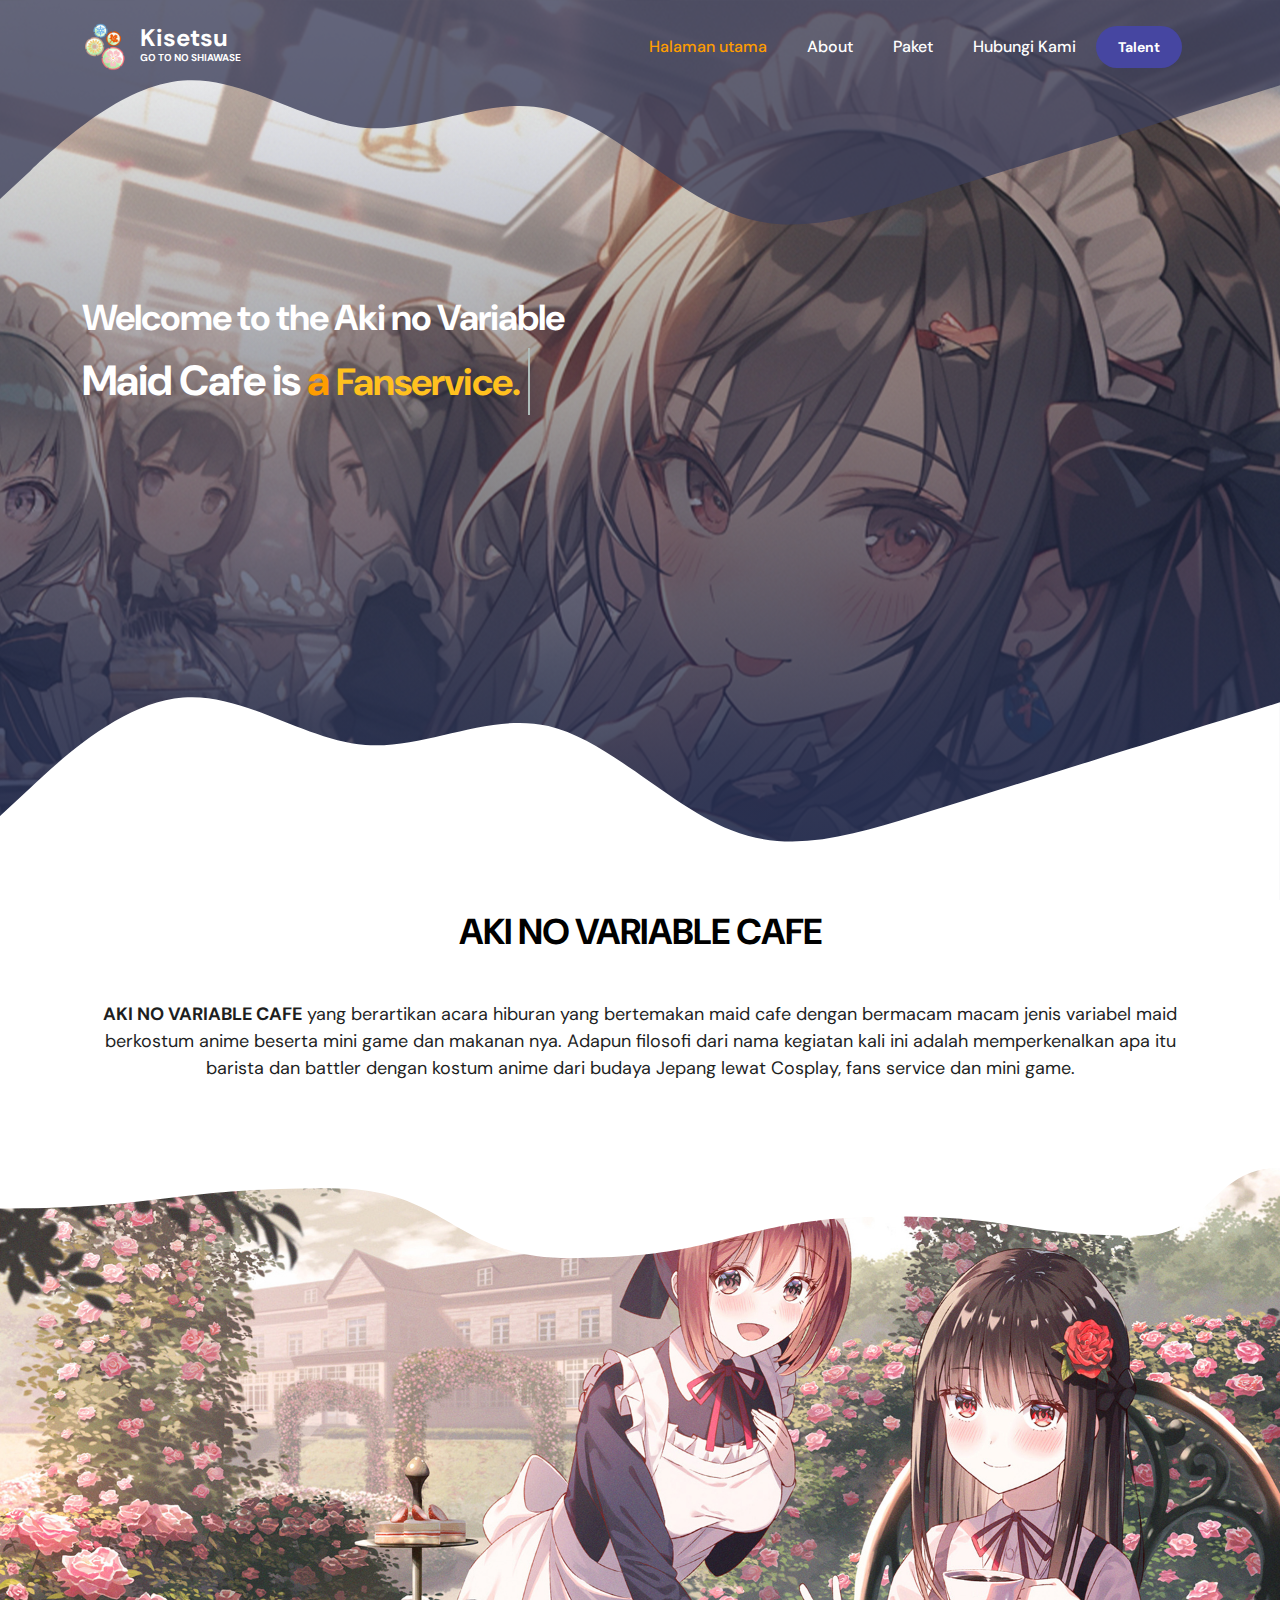
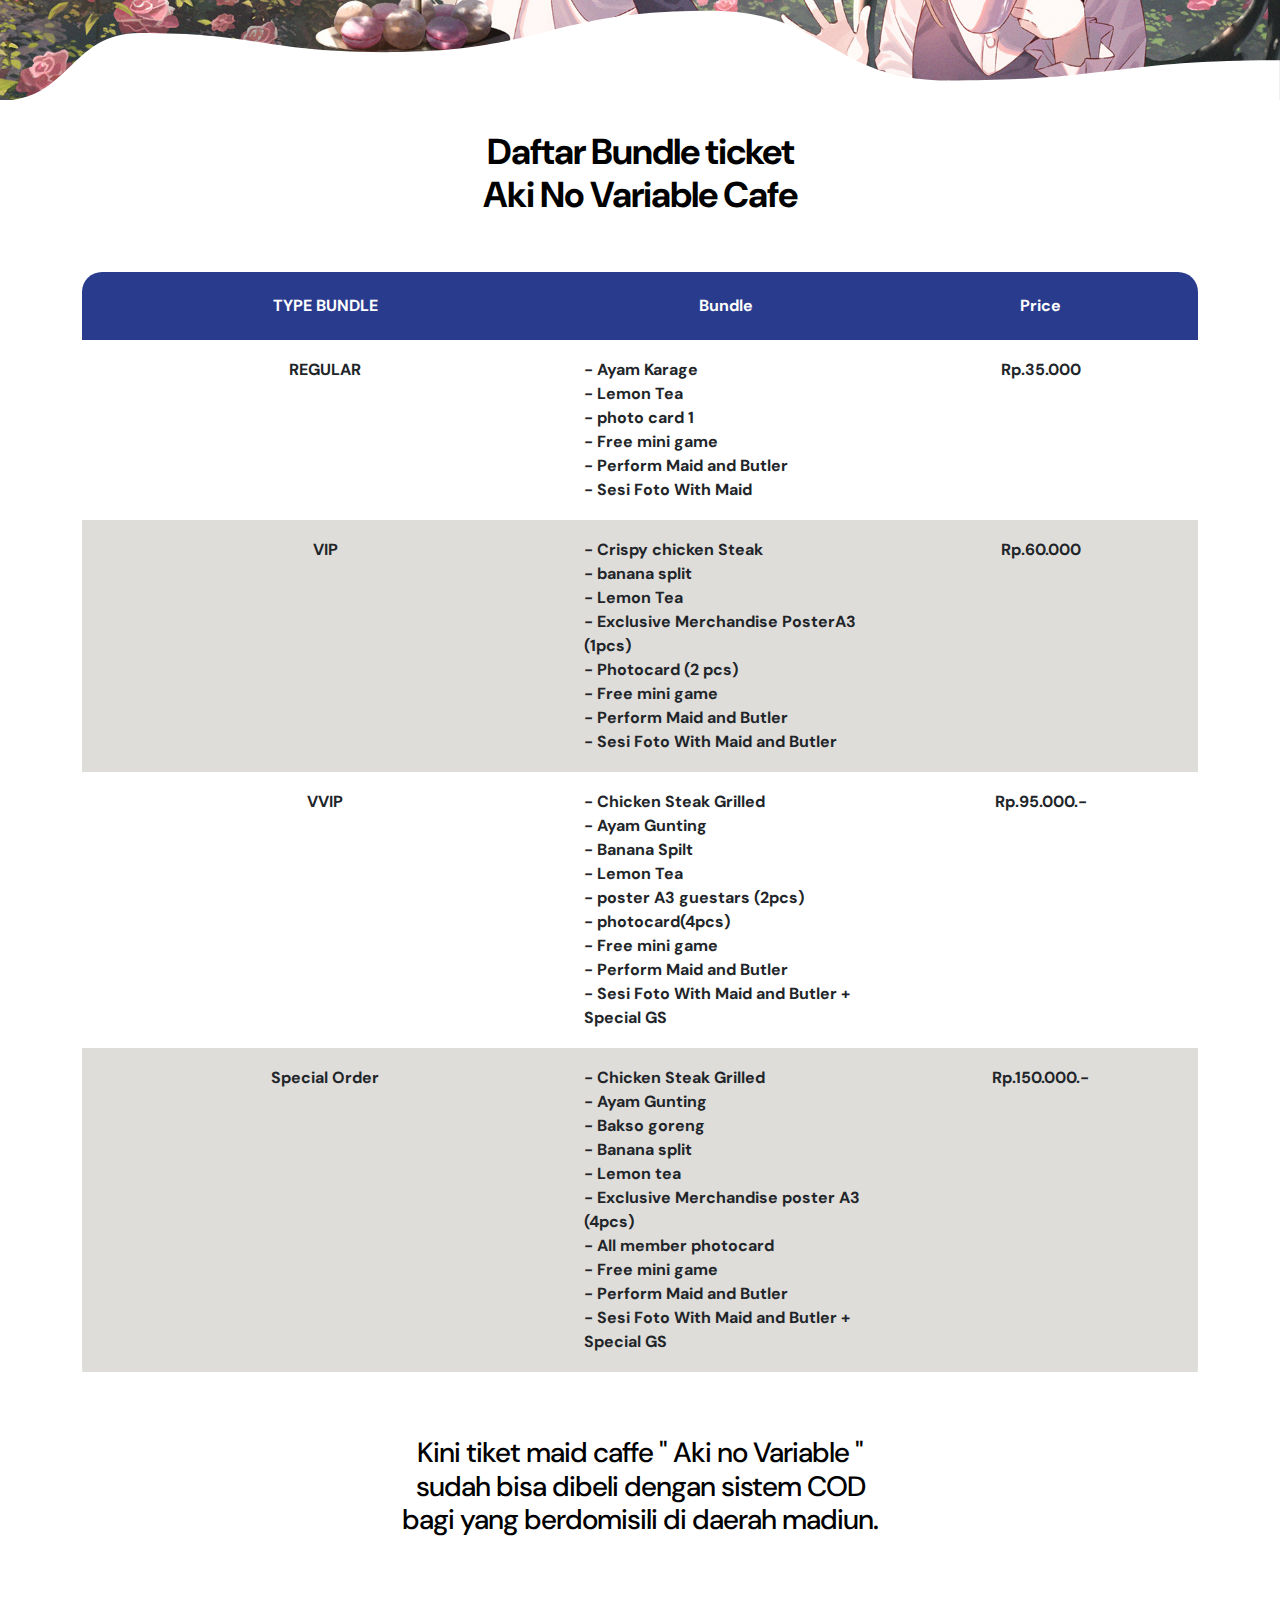
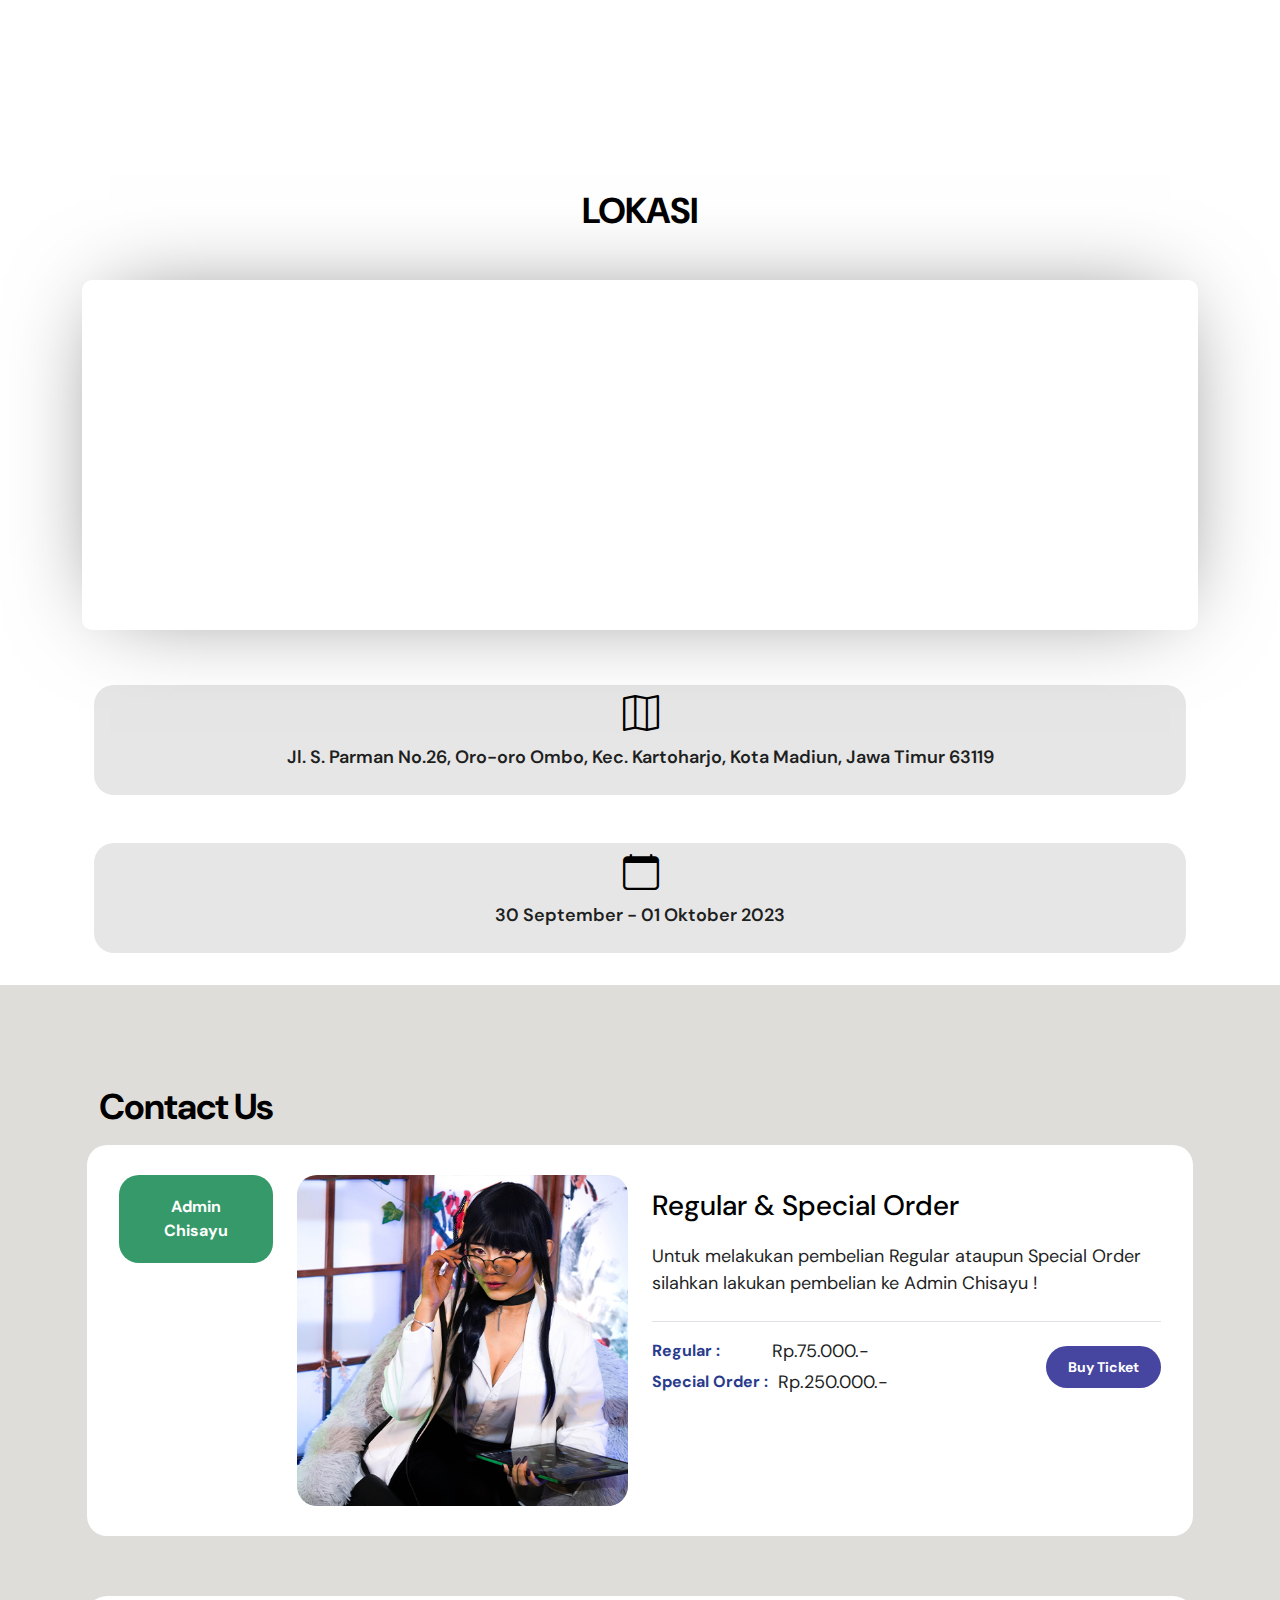
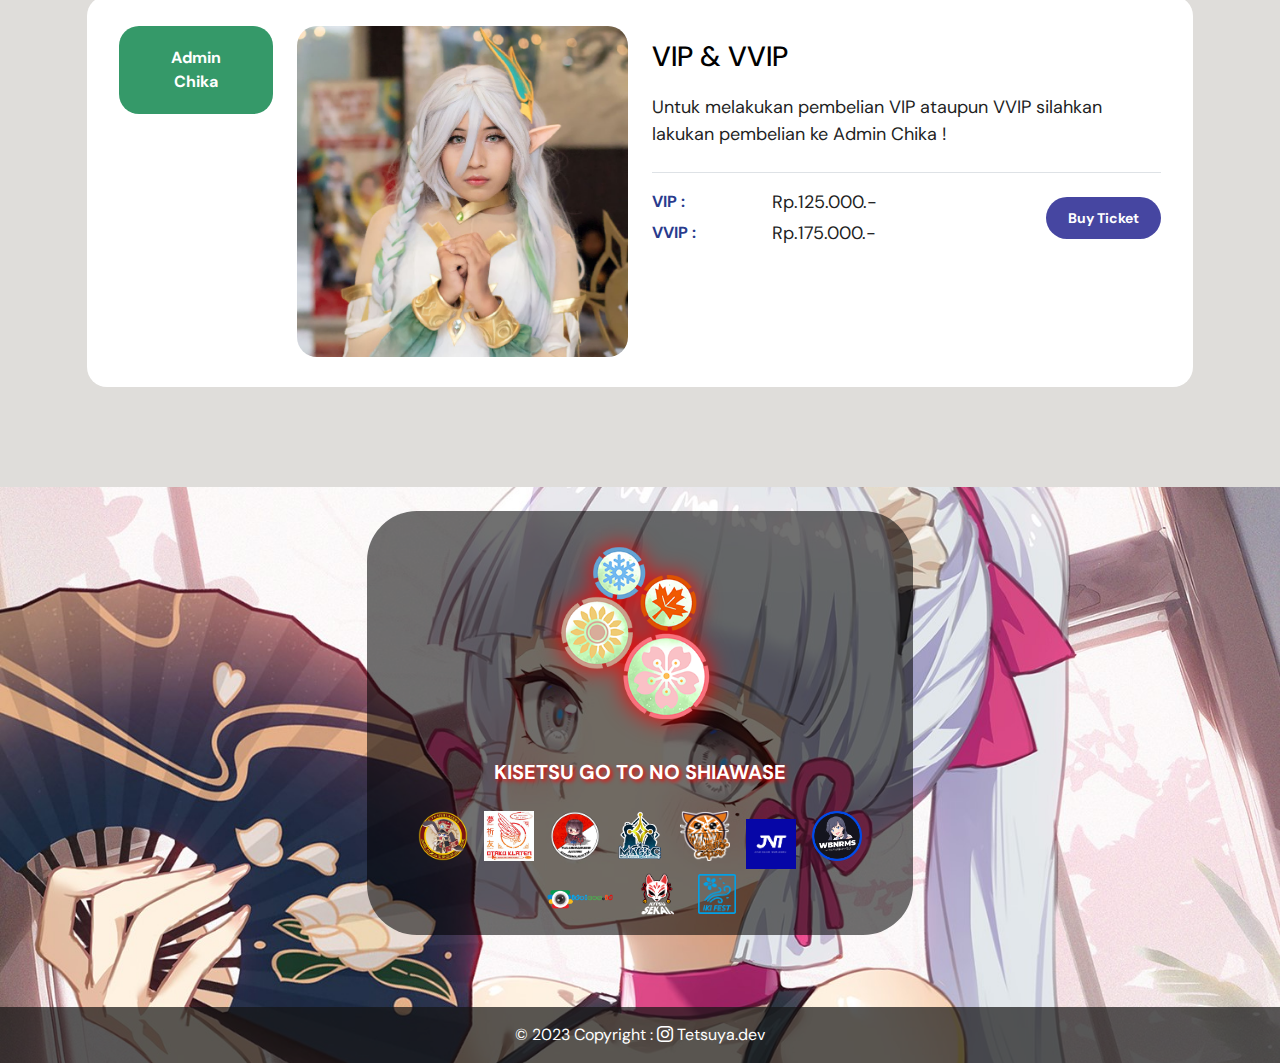
<file: index.html>
<!doctype html>
<html lang="en">

<head>
    <meta charset="utf-8">
    <meta name="viewport" content="width=device-width, initial-scale=1">

    <meta name="description" content="">
    <meta name="author" content="">
    
    <title>Maid Cafe</title>
<link rel="icon" href="images/logo.png" type="image/png">
    <link rel="preconnect" href="https://fonts.googleapis.com">

    <link rel="preconnect" href="https://fonts.gstatic.com" crossorigin>

    <link href="https://fonts.googleapis.com/css2?family=DM+Sans:ital,wght@0,400;0,500;0,700;1,400&display=swap"
        rel="stylesheet">

    <link href="css/bootstrap.min.css" rel="stylesheet">

    <link href="css/bootstrap-icons.css" rel="stylesheet">

    <link href="css/maidcafe.css" rel="stylesheet">
    <link href="css/main.css" rel="stylesheet">
    <link rel="stylesheet" href="https://i.icomoon.io/public/3db54d4e03/GarageSaleApp/style.css">


</head>

<body>

    <main>
  <a href="#" title="Play video" class="type-pause-button">
    <span class="icon-pause-circle-fill on" id="player"></span>
  </a>
  
		</div>


        <!-- NAVBAR -->
        <nav class="navbar navbar-expand-lg">
            <div class="container">
                <a class="navbar-brand d-flex align-items-center" href="index.html">
                    <img src="images/logo.png"  class="navbar-brand-image img-fluid"  alt="Kisetsu">
                    <span class="navbar-brand-text">
                        Kisetsu
                        <small>Go To No Shiawase</small>
                    </span>
                </a>

                <div class="d-lg-none ms-auto me-3">
                    <a class="btn custom-btn custom-btn" href="talent.html" role="button"
                        aria-controls="offcanvasExample"> Talent</a>
                </div>

                <button class="navbar-toggler" type="button" data-bs-toggle="collapse" data-bs-target="#navbarNav"
                    aria-controls="navbarNav" aria-expanded="false" aria-label="Toggle navigation">
                    <span class="navbar-toggler-icon"></span>
                </button>

                <div class="collapse navbar-collapse" id="navbarNav">
                    <ul class="navbar-nav ms-lg-auto">
                        <li class="nav-item">
                            <a class="nav-link click-scroll" href="#section_1">Halaman utama</a>
                        </li>

                        <li class="nav-item">
                            <a class="nav-link click-scroll" href="#section_2">About</a>
                        </li>

                        <li class="nav-item">
                            <a class="nav-link click-scroll" href="#section_3">Paket</a>
                        </li>

                        <li class="nav-item">
                            <a class="nav-link click-scroll" href="#section_4">Hubungi Kami</a>
                        </li>
                    </ul>

                    <div class="custom-btn-group">
                        <a href="talent.html" class="btn custom-btn smoothscroll me-3"> Talent</a>
                    </div>
                </div>
            </div>
        </nav>

        <!-- BODY -->


        <section class="hero-section d-flex justify-content-center align-items-center" id="section_1">

            <div class="section-overlay"></div>

            <svg xmlns="http://www.w3.org/2000/svg" viewBox="0 0 1440 320">
                <path fill="#3D405B" fill-opacity="0.8"
                    d="M0,224L34.3,192C68.6,160,137,96,206,90.7C274.3,85,343,139,411,144C480,149,549,107,617,122.7C685.7,139,754,213,823,240C891.4,267,960,245,1029,224C1097.1,203,1166,181,1234,160C1302.9,139,1371,117,1406,106.7L1440,96L1440,0L1405.7,0C1371.4,0,1303,0,1234,0C1165.7,0,1097,0,1029,0C960,0,891,0,823,0C754.3,0,686,0,617,0C548.6,0,480,0,411,0C342.9,0,274,0,206,0C137.1,0,69,0,34,0L0,0Z">
                </path>
            </svg>

            <div class="container">
                <div class="row">

                    <div class="col-lg-6 col-12 mb-5 mb-lg-0">
                        <h2 class="text-white">Welcome to the Aki no Variable</h2>

                        <h1 class=" cd-headline clip is-full-width text-white mb-4 pb-2">
                            <span>Maid Cafe is</span>
                            <span class="cd-words-wrapper">

                                <b class="is-visible"> a&nbsp;<span class="gold-title">Fanservice.</span></b>
                                <b>&nbsp;<span class="gold-title">Cosplay.</span></b>
                                <b>&nbsp;<span class="gold-title">Food.</span></b>
            
                            </span>
                        </h1>


                    </div>

                                            
                        <div class="col-lg-6 col-12">
                            <div class="ratio ratio-16x9">
                                <iframe width="560" height="315" src="https://www.youtube.com/embed/gRUyvJ9CGsQ?autoplay=1&loop=1&playlist=gRUyvJ9CGsQ" title="YouTube video player" frameborder="0" allowfullscreen></iframe>
                            </div>
                        </div>
                   


                </div>
            </div>

            <svg xmlns="http://www.w3.org/2000/svg" viewBox="0 0 1440 320">
                <path fill="#ffffff" fill-opacity="1"
                    d="M0,224L34.3,192C68.6,160,137,96,206,90.7C274.3,85,343,139,411,144C480,149,549,107,617,122.7C685.7,139,754,213,823,240C891.4,267,960,245,1029,224C1097.1,203,1166,181,1234,160C1302.9,139,1371,117,1406,106.7L1440,96L1440,320L1405.7,320C1371.4,320,1303,320,1234,320C1165.7,320,1097,320,1029,320C960,320,891,320,823,320C754.3,320,686,320,617,320C548.6,320,480,320,411,320C342.9,320,274,320,206,320C137.1,320,69,320,34,320L0,320Z">
                </path>
            </svg>
        </section>


        <section class="about-section section-padding" id="section_2">
            <div class="container">
                <div class="row">
                    <div class="col-lg-12 col-12 text-center">
                        <h2 class="mb-lg-5 mb-4">AKI NO VARIABLE CAFE</h2>
                    </div>

                    <div class="col-12 me-auto mb-4 mb-lg-0 text-center">
                        <p><strong>AKI NO VARIABLE CAFE</strong> yang berartikan acara hiburan yang bertemakan maid cafe
                            dengan bermacam macam jenis
                            variabel maid berkostum anime beserta mini game dan makanan nya.
                            Adapun filosofi dari nama kegiatan kali ini adalah memperkenalkan apa itu barista dan
                            battler dengan kostum anime dari budaya Jepang lewat Cosplay, fans service dan mini game.
                        </p>
                    </div>
                </div>
            </div>
        </section>


        <section class="section-bg-image">
            <svg viewBox="0 0 1265 144" xmlns="http://www.w3.org/2000/svg" xmlns:xlink="http://www.w3.org/1999/xlink">
                <path fill="rgba(255, 255, 255, 1)" d="M 0 40 C 164 40 164 20 328 20 L 328 20 L 328 0 L 0 0 Z"
                    stroke-width="0"></path>
                <path fill="rgba(255, 255, 255, 1)" d="M 327 20 C 445.5 20 445.5 89 564 89 L 564 89 L 564 0 L 327 0 Z"
                    stroke-width="0"></path>
                <path fill="rgba(255, 255, 255, 1)" d="M 563 89 C 724.5 89 724.5 48 886 48 L 886 48 L 886 0 L 563 0 Z"
                    stroke-width="0"></path>
                <path fill="rgba(255, 255, 255, 1)"
                    d="M 885 48 C 1006.5 48 1006.5 67 1128 67 L 1128 67 L 1128 0 L 885 0 Z" stroke-width="0"></path>
                <path fill="rgba(255, 255, 255, 1)" d="M 1127 67 C 1196 67 1196 0 1265 0 L 1265 0 L 1265 0 L 1127 0 Z"
                    stroke-width="0"></path>
            </svg>

            <div class="container">
                <div class="row">

                    <div class="col-lg-6 col-12">
                    </div>
                    <br>
                    <br>
                    <br>
                    <br>
                    <br>
                    <br>
                    <br>
                    <br>
                    <br>
                    <br>
                </div>
            </div>

            <svg viewBox="0 0 1265 144" xmlns="http://www.w3.org/2000/svg" xmlns:xlink="http://www.w3.org/1999/xlink">
                <path fill="rgba(255, 255, 255, 1)" d="M 0 40 C 164 40 164 20 328 20 L 328 20 L 328 0 L 0 0 Z"
                    stroke-width="0"></path>
                <path fill="rgba(255, 255, 255, 1)" d="M 327 20 C 445.5 20 445.5 89 564 89 L 564 89 L 564 0 L 327 0 Z"
                    stroke-width="0"></path>
                <path fill="rgba(255, 255, 255, 1)" d="M 563 89 C 724.5 89 724.5 48 886 48 L 886 48 L 886 0 L 563 0 Z"
                    stroke-width="0"></path>
                <path fill="rgba(255, 255, 255, 1)"
                    d="M 885 48 C 1006.5 48 1006.5 67 1128 67 L 1128 67 L 1128 0 L 885 0 Z" stroke-width="0"></path>
                <path fill="rgba(255, 255, 255, 1)" d="M 1127 67 C 1196 67 1196 0 1265 0 L 1265 0 L 1265 0 L 1127 0 Z"
                    stroke-width="0"></path>
            </svg>
        </section>

        <!-- HARGA -->
        <section class="membership-section section-padding" id="section_3">
            <div class="container">
                <div class="row">

                    <div class="col-lg-12 col-12 text-center mx-auto mb-lg-5 mb-4">
                        <h2><span>Daftar Bundle ticket</span> <br>Aki No Variable Cafe</h2>
                    </div>

                    <div class="col-lg-15 col-12 mb-3 mb-lg-0">
                        <div class="table-responsive">
                            <table class="table text-center">
                                <thead>
                                    <tr>
                                        <th style="width: 34%;">TYPE BUNDLE</th>

                                        <th style="width: 22%;">Bundle</th>

                                        <th style="width: 22%;">Price</th>

                                    </tr>
                                </thead>

                                <tbody>
                                    <tr>
                                        <th scope="row" class="text-center">REGULAR</th>

                                        <th scope="row" class="text-start">
                                            - Ayam Karage
                                            <br>
                                            - Lemon Tea

                                            <br>
                                            - photo card 1 
                                            <br>
                                            - Free mini game
                                            <br>
                                            - Perform Maid and Butler
                                            <br>
                                            - Sesi Foto With Maid

                                        </th>

                                        <th scope="row" class="text-center">Rp.35.000
                                        </th>
                                    </tr>


                                    <tr>
                                        <th scope="row" class="text-center">VIP</th>

                                        <th scope="row" class="text-start">
                                            - Crispy chicken Steak
                                            <br>
                                            - banana split
                                            <br>
                                            - Lemon Tea

                                            <br>
                                            - Exclusive Merchandise PosterA3 (1pcs)
                                            <br>
                                            - Photocard (2 pcs)
                                            <br>
                                            - Free mini game
                                            <br>
                                            - Perform Maid and Butler
                                            <br>
                                            - Sesi Foto With Maid and Butler

                                        </th>

                                        <th scope="row" class="text-center">Rp.60.000
                                        </th>
                                    </tr>

                                    <tr>
                                        <th scope="row" class="text-center">VVIP</th>

                                        <th scope="row" class="text-start">
                                            - Chicken Steak Grilled
                                            <br>
                                            - Ayam Gunting
                                            <br>
                                            - Banana Spilt
                                            <br>
                                            - Lemon Tea

                                            <br>
                                            - poster A3 guestars (2pcs)
                                            <br>
                                            - photocard(4pcs)
                                            <br>
                                            - Free mini game
                                            <br>
                                            - Perform Maid and Butler
                                            <br>
                                            - Sesi Foto With Maid and Butler + Special GS

                                        </th>

                                        <th scope="row" class="text-center">Rp.95.000.-
                                        </th>
                                    </tr>

                                    <tr>
                                        <th scope="row" class="text-center">Special Order</th>

                                        <th scope="row" class="text-start">
                                            - Chicken Steak Grilled
                                            <br>
                                            - Ayam Gunting
                                            <br>
                                            - Bakso goreng
                                            <br>
                                            - Banana split
                                            <br>
                                            - Lemon tea

                                            <br>
                                            - Exclusive Merchandise poster A3 (4pcs)
                                            <br>
                                            - All member photocard
                                            <br>
                                            - Free mini game
                                            <br>
                                            - Perform Maid and Butler
                                            <br>
                                            - Sesi Foto With Maid and Butler + Special GS

                                        </th>

                                        <th scope="row" class="text-center">Rp.150.000.-
                                        </th>
                                    </tr>

                                </tbody>
                            </table>
                        </div>
                    </div>

                    <div class="text-center mx-auto mb-lg-5 mt-5">
                        <h3>Kini tiket maid caffe " Aki no Variable " 
                            <br>sudah bisa dibeli dengan sistem COD 
                            <br>bagi yang berdomisili 
                            di daerah madiun.
                        </h3>
                    </div>
                </div>
            </div>
        </section>


    

        

        <section id="section_4" class="contact">
        <div class="container" data-aos="fade-up">
          <div class="section-header mb-5 " style="text-align: center;">
            <h2>LOKASI</h2>
          </div>

          <div class="mb-5">
            <iframe
              style="border-radius: 10px; width: 100%; height: 350px; box-shadow: 0px -1px 89px -28px rgba(0,0,0,0.58);
-webkit-box-shadow: 0px -1px 89px -28px rgba(0,0,0,0.58);
-moz-box-shadow: 0px -1px 89px -28px rgba(0,0,0,0.58);"
              src="https://www.google.com/maps/embed?pb=!1m18!1m12!1m3!1d3954.5692589458595!2d111.53083807420386!3d-7.621757175358323!2m3!1f0!2f0!3f0!3m2!1i1024!2i768!4f13.1!3m3!1m2!1s0x2e79befade76aee7%3A0x42ab09707647564c!2s1960%20Cafe%20%26%20Carwash!5e0!3m2!1sid!2sid!4v1691457068092!5m2!1sid!2sid"
              frameborder="0"
              allowfullscreen
            ></iframe>
          </div>
          <!-- End Google Maps -->
          <div class="container">
            <div
              class="d-flex  flex-column p-2 bd-highlight"
              style="justify-content: center; align-items: center; background-color: rgb(231, 230, 230); border-radius: 20px; text-align: center;"
            >
              <h2><i class="bi bi-map"></i></h3>
                <p style=" font-weight: 600;">Jl. S. Parman No.26, Oro-oro Ombo, Kec. Kartoharjo, Kota Madiun, Jawa Timur 63119</p>
            </div>
            <div
              class="d-flex  flex-column p-2 mt-5 bd-highlight"
              style="justify-content: center; align-items: center; background-color: rgb(231, 230, 230); border-radius: 20px; text-align: center;"
            >
              <h2><i class="bi bi-calendar"></i></h3>
                <p style=" font-weight: 600;"> 30 September  - 01 Oktober 2023</p>
            </div>
          </div>
        </div>
      </section>

        <!--Contact-->

        <section class="events-section section-bg section-padding">
            <div class="container">
                <div class="row">

                    <div class="col-lg-12 col-12">
                        <h2 class="mb-lg-3">Contact Us</h2>
                    </div>

                    <div class="row custom-block custom-block-bg">
                        <div class="col-lg-2 col-md-4 col-12 order-2 order-md-0 order-lg-0">
                            <div
                                class="custom-block-date-wrap d-flex d-lg-block d-md-block align-items-center mt-3 mt-lg-0 mt-md-0">


                                <strong class="text-white">Admin Chisayu</strong>
                            </div>
                        </div>

                        <div class="col-lg-4 col-md-8 col-12 order-1 order-lg-0">
                            <div class="custom-block-image-wrap">
                                <a href="https://www.instagram.com/chisayu_laviann/">
                                    <img src="images/members/Lavian CS.jpg" class="custom-block-image img-fluid" alt="">

                                    <i class="custom-block-icon bi bi-instagram"></i>
                                </a>
                            </div>
                        </div>

                        <div class="col-lg-6 col-12 order-3 order-lg-0">
                            <div class="custom-block-info mt-2 mt-lg-0">
                                <a href="https://wa.me/+6285735410269" class="events-title mb-3 text-black">Regular &
                                    Special
                                    Order</a>

                                <p class="mb-0">Untuk melakukan pembelian Regular ataupun Special Order silahkan lakukan
                                    pembelian ke Admin Chisayu !</p>

                                <div class="d-flex flex-wrap border-top mt-4 pt-3">

                                    <div class="mb-4 mb-lg-0">
                                        <div class="d-flex flex-wrap align-items-center mb-1">
                                            <span class="custom-block-span">Regular :</span>

                                            <p class="mb-0">Rp.75.000.-</p>
                                        </div>

                                        <div class="d-flex flex-wrap align-items-center">
                                            <span class="custom-block-span">Special Order :</span>

                                            <p class="mb-0">Rp.250.000.-</p>
                                        </div>
                                    </div>

                                    <div class="d-flex align-items-center ms-lg-auto">
                                        <a href="https://wa.me/+6285735410269" class="btn custom-btn">Buy Ticket</a>
                                    </div>
                                </div>
                            </div>
                        </div>
                    </div>

                    <div class="row custom-block"></div>

                    <div class="row custom-block custom-block-bg">
                        <div class="col-lg-2 col-md-4 col-12 order-2 order-md-0 order-lg-0">
                            <div
                                class="custom-block-date-wrap d-flex d-lg-block d-md-block align-items-center mt-3 mt-lg-0 mt-md-0">

                                <strong class="text-white">Admin Chika</strong>
                            </div>
                        </div>

                        <div class="col-lg-4 col-md-8 col-12 order-1 order-lg-0">
                            <div class="custom-block-image-wrap">
                                <a href="https://www.instagram.com/cantikachikaanv_/">
                                    <img src="images/members/cantika CS.jpg" class="custom-block-image img-fluid" alt="" >

                                    <i class="custom-block-icon bi bi-instagram"></i>
                                </a>
                            </div>
                        </div>

                        <div class="col-lg-6 col-12 order-3 order-lg-0">
                            <div class="custom-block-info mt-2 mt-lg-0">
                                <a href="https://wa.me/+6287861039701" class="events-title mb-3 text-black">VIP &
                                    VVIP</a>

                                <p class="mb-0">Untuk melakukan pembelian VIP ataupun VVIP silahkan
                                    lakukan pembelian ke Admin Chika !
                                </p>

                                <div class="d-flex flex-wrap border-top mt-4 pt-3">

                                    <div class="mb-4 mb-lg-0">
                                        <div class="d-flex flex-wrap align-items-center mb-1">
                                            <span class="custom-block-span">VIP :</span>

                                            <p class="mb-0">Rp.125.000.-</p>
                                        </div>

                                        <div class="d-flex flex-wrap align-items-center">
                                            <span class="custom-block-span">VVIP :</span>

                                            <p class="mb-0">Rp.175.000.-</p>
                                        </div>
                                    </div>

                                    <div class="d-flex align-items-center ms-lg-auto">
                                        <a href="https://wa.me/+6287861039701" class="btn custom-btn">Buy Ticket</a>
                                    </div>
                                </div>
                            </div>
                        </div>
                    </div>

                </div>
            </div>
        </section>


    </main>


  <footer class="text-center text-lg-start text-white" style=" background-image: url('images/2.jpg');
  background-size: cover;
  background-position: center;">
    <!-- Grid container -->
    <div class="container p-4 ">
      <!--Grid row-->
      <div class="d-flex justify-content-center">
        <!--Grid column-->
        <div class="col-lg-3 col-md-6 mb-5 masonry__brick " style="background-color: rgba(0, 0, 0, 0.562);
        border-radius: 50px;">

          <div class=" shadow-1-strong d-flex align-items-center justify-content-center mx-auto mt-5" style="width: 150px; height: 150px;
           filter: drop-shadow(0 0 0.75rem rgb(255, 0, 0))">
            <img src="/images/logo.png" height="180" alt=""/>
          </div>

          <p class="text-center text-white  mt-5" style=" 
  text-shadow: 2px 2px 4px #ff0000; font-family: 'DM Sans',sans-serif; font-weight: 700; font-size: 20px; ">KISETSU GO TO NO SHIAWASE</p>

          <ul class="centered-list">
            <li>
              <a class="text-white px-2" href="https://www.instagram.com/ae.trailblazers/">
                <img src="/images/Mepart/AE.TRAILBLAZERS  .png"  height="50" alt="">
              </a>
              <a class="text-white px-2" href="https://www.instagram.com/otakuklaten/">
                <img src="/images/Mepart/OKLATEN_HD.png"  height="50" alt="">
              </a>
              <a class="text-white px-2" href="https://www.instagram.com/otakutulungagung/">
                <img src="/images/Mepart/New Logo TAC.png"  height="50" alt="">
              </a>
              <a class="text-white px-2" href="https://www.instagram.com/ae.tavernbar/">
                <img src="/images/Mepart/magic.png"  height="50" alt="">
              </a>
              <a class="text-white px-2" href="https://www.instagram.com/kazuma.cosplay/">
                <img src="/images/Mepart/LOGO KAZUMA.png"  height="50" alt="">
              </a>
              <a class="text-white px-2 mt-3" href="httphttps://www.instagram.com/jpnakama.ta/">
                <img src="/images/Mepart/Logo Japan Nakama Tulungagung .png"  height="50" alt="">
              </a>
              <a class="text-white px-2" href="https://www.instagram.com/kisetsu.goto.no.shiawase/">
                <img src="/images/Mepart/LOGO GJDW.png"  height="50" alt="">
              </a>
              <a class="text-white px-2" href="https://www.instagram.com/idolcos.id/">
                <img src="/images/Mepart/idolcos-transparant.png"  height="50" alt="">
              </a>
                <a class="text-white px-2" href="https://www.instagram.com/kitsu.sekai/">
                <img src="/images/Mepart/logo-hollow-WHITEE.png"  height="50" alt="">
              </a>
                              <a class="text-white px-2" href="https://www.instagram.com/iki.fest/">
                <img src="/images/Mepart/IKI FEST.png  "height="40" alt="">
              </a>
            </li>
          </ul>

        </div>
      </div>
      <!--Grid row-->
    </div>
    <!-- Grid container -->

    <!-- Copyright -->
    <div class="text-center p-3" style="background-color: rgba(20, 20, 20, 0.705)">
      © 2023 Copyright :
      <a class="text-white" href="https://www.instagram.com/tetsuya.dev/"> <i class="bi bi-instagram"></i> Tetsuya.dev</a>
    </div>
    <!-- Copyright -->
  </footer>


        <!-- JAVASCRIPT FILES -->
        <script src="js/jquery.min.js"></script>
        <script src="js/bootstrap.bundle.min.js"></script>
        <script src="js/jquery.sticky.js"></script>
        <script src="js/click-scroll.js"></script>
        <script src="js/animated-headline.js"></script>
        <script src="js/modernizr.js"></script>
        <script src="js/custom.js"></script>


        <script>
            $(document).ready(function () {
                $(".menu-toggle").click(function () {
                    $('nav').toggleClass('active');
                })
            })
        </script>

</body>

</html>
</file>
<file: css/maidcafe.css>
/*---------------------------------------
  CUSTOM PROPERTIES ( VARIABLES )             
-----------------------------------------*/
:root {
  --white-color:                  #ffffff;
  --primary-color:                #359969;
  --secondary-color:              #293b8d;
  --section-bg-color:             #dfddda;
  --custom-btn-bg-color:          #4646a1;
  --custom-btn-bg-hover-color:    #ff0a0a;
  --dark-color:                   #000000;
  --p-color:                      #1e1f1f;
  --link-hover-color:             #ff9d00;

  --body-font-family:             'DM Sans', sans-serif;

  --h1-font-size:                 42px;
  --h2-font-size:                 36px;
  --h3-font-size:                 28px;
  --h4-font-size:                 24px;
  --h5-font-size:                 22px;
  --h6-font-size:                 20px;
  --p-font-size:                  18px;
  --menu-font-size:               16px;
  --btn-font-size:                14px;

  --border-radius-large:          100px;
  --border-radius-medium:         20px;
  --border-radius-small:          10px;

  --font-weight-normal:           400;
  --font-weight-medium:           500;
  --font-weight-bold:             700;
}

body {
  background-color: var(--white-color);
  font-family: var(--body-font-family); 
}


/*---------------------------------------
  TYPOGRAPHY               
-----------------------------------------*/

h2,
h3,
h4,
h5,
h6 {
  color: var(--dark-color);
}

h1,
h2,
h3,
h4,
h5,
h6 {
  font-weight: var(--font-weight-medium);
  letter-spacing: -1px;
}

h1 {
  font-size: var(--h1-font-size);
  font-weight: var(--font-weight-bold);
}

h2 {
  font-size: var(--h2-font-size);
  font-weight: var(--font-weight-bold);
}

h3 {
  font-size: var(--h3-font-size);
}

h4 {
  font-size: var(--h4-font-size);
}

h5 {
  font-size: var(--h5-font-size);
}

h6 {
  font-size: var(--h6-font-size);
}

p {
  color: var(--p-color);
  font-size: var(--p-font-size);
  font-weight: var(--font-weight-normal);
}

ul li {
  color: var(--p-color);
  font-size: var(--p-font-size);
  font-weight: var(--font-weight-normal);
}

a, 
button {
  touch-action: manipulation;
  transition: all 0.3s;
}

a {
  display: inline-block;
  color: var(--secondary-color);
  text-decoration: none;
}

a:hover {
  color: var(--link-hover-color);
}

b,
strong {
  font-weight: var(--font-weight-bold);
}


/*---------------------------------------
  SECTION               
-----------------------------------------*/
.section-bg {
  background-color: var(--section-bg-color);
}

.section-padding {
  padding-top: 100px;
  padding-bottom: 100px;
}

.section-overlay {
  content: "";
  background: rgba(0, 0, 0, 0) linear-gradient(rgba(39, 48, 83, 0.01) 0%, rgb(39, 48, 83) 100%) repeat scroll 0% 0%;
  position: absolute;
  top: 0;
  right: 0;
  bottom: 0;
  left: 0;
}

::selection {
  background-color: var(--primary-color);
  color: var(--white-color);
}


/*---------------------------------------
  ANIMATED HEADLINE               
-----------------------------------------*/
.cd-words-wrapper {
  display: inline-block;
  position: relative;
  text-align: left;
}

.cd-words-wrapper b {
  color: var(--link-hover-color);
  display: inline-block;
  position: absolute;
  white-space: nowrap;
  left: 0;
  top: 0;
}

.cd-words-wrapper b.is-visible {
  position: relative;
}

.no-js .cd-words-wrapper b {
  opacity: 0;
}

.no-js .cd-words-wrapper b.is-visible {
  opacity: 1;
}

.cd-headline.rotate-1 .cd-words-wrapper {
  -webkit-perspective: 300px;
  -moz-perspective: 300px;
  perspective: 300px;
}
.cd-headline.rotate-1 b {
  opacity: 0;
  -webkit-transform-origin: 50% 100%;
  -moz-transform-origin: 50% 100%;
  -ms-transform-origin: 50% 100%;
  -o-transform-origin: 50% 100%;
  transform-origin: 50% 100%;
  -webkit-transform: rotateX(180deg);
  -moz-transform: rotateX(180deg);
  -ms-transform: rotateX(180deg);
  -o-transform: rotateX(180deg);
  transform: rotateX(180deg);
}
.cd-headline.rotate-1 b.is-visible {
  opacity: 1;
  -webkit-transform: rotateX(0deg);
  -moz-transform: rotateX(0deg);
  -ms-transform: rotateX(0deg);
  -o-transform: rotateX(0deg);
  transform: rotateX(0deg);
  -webkit-animation: cd-rotate-1-in 1.2s;
  -moz-animation: cd-rotate-1-in 1.2s;
  animation: cd-rotate-1-in 1.2s;
}
.cd-headline.rotate-1 b.is-hidden {
  -webkit-transform: rotateX(180deg);
  -moz-transform: rotateX(180deg);
  -ms-transform: rotateX(180deg);
  -o-transform: rotateX(180deg);
  transform: rotateX(180deg);
  -webkit-animation: cd-rotate-1-out 1.2s;
  -moz-animation: cd-rotate-1-out 1.2s;
  animation: cd-rotate-1-out 1.2s;
}

@-webkit-keyframes cd-rotate-1-in {
  0% {
    -webkit-transform: rotateX(180deg);
    opacity: 0;
  }
  35% {
    -webkit-transform: rotateX(120deg);
    opacity: 0;
  }
  65% {
    opacity: 0;
  }
  100% {
    -webkit-transform: rotateX(360deg);
    opacity: 1;
  }
}
@-moz-keyframes cd-rotate-1-in {
  0% {
    -moz-transform: rotateX(180deg);
    opacity: 0;
  }
  35% {
    -moz-transform: rotateX(120deg);
    opacity: 0;
  }
  65% {
    opacity: 0;
  }
  100% {
    -moz-transform: rotateX(360deg);
    opacity: 1;
  }
}
@keyframes cd-rotate-1-in {
  0% {
    -webkit-transform: rotateX(180deg);
    -moz-transform: rotateX(180deg);
    -ms-transform: rotateX(180deg);
    -o-transform: rotateX(180deg);
    transform: rotateX(180deg);
    opacity: 0;
  }
  35% {
    -webkit-transform: rotateX(120deg);
    -moz-transform: rotateX(120deg);
    -ms-transform: rotateX(120deg);
    -o-transform: rotateX(120deg);
    transform: rotateX(120deg);
    opacity: 0;
  }
  65% {
    opacity: 0;
  }
  100% {
    -webkit-transform: rotateX(360deg);
    -moz-transform: rotateX(360deg);
    -ms-transform: rotateX(360deg);
    -o-transform: rotateX(360deg);
    transform: rotateX(360deg);
    opacity: 1;
  }
}
@-webkit-keyframes cd-rotate-1-out {
  0% {
    -webkit-transform: rotateX(0deg);
    opacity: 1;
  }
  35% {
    -webkit-transform: rotateX(-40deg);
    opacity: 1;
  }
  65% {
    opacity: 0;
  }
  100% {
    -webkit-transform: rotateX(180deg);
    opacity: 0;
  }
}
@-moz-keyframes cd-rotate-1-out {
  0% {
    -moz-transform: rotateX(0deg);
    opacity: 1;
  }
  35% {
    -moz-transform: rotateX(-40deg);
    opacity: 1;
  }
  65% {
    opacity: 0;
  }
  100% {
    -moz-transform: rotateX(180deg);
    opacity: 0;
  }
}
@keyframes cd-rotate-1-out {
  0% {
    -webkit-transform: rotateX(0deg);
    -moz-transform: rotateX(0deg);
    -ms-transform: rotateX(0deg);
    -o-transform: rotateX(0deg);
    transform: rotateX(0deg);
    opacity: 1;
  }
  35% {
    -webkit-transform: rotateX(-40deg);
    -moz-transform: rotateX(-40deg);
    -ms-transform: rotateX(-40deg);
    -o-transform: rotateX(-40deg);
    transform: rotateX(-40deg);
    opacity: 1;
  }
  65% {
    opacity: 0;
  }
  100% {
    -webkit-transform: rotateX(180deg);
    -moz-transform: rotateX(180deg);
    -ms-transform: rotateX(180deg);
    -o-transform: rotateX(180deg);
    transform: rotateX(180deg);
    opacity: 0;
  }
}


/*---------------------------------------
  CUSTOM BUTTON               
-----------------------------------------*/
.custom-btn {
  background: var(--custom-btn-bg-color);
  border: 2px solid transparent;
  border-radius: var(--border-radius-large);
  color: var(--white-color);
  font-size: var(--btn-font-size);
  font-weight: var(--font-weight-bold);
  line-height: normal;
  transition: all 0.3s;
  padding: 10px 20px;
}

.custom-btn:hover {
  background: var(--custom-btn-bg-hover-color);
  color: var(--white-color);
}

.custom-border-btn {
  background: transparent;
  border: 2px solid var(--custom-btn-bg-color);
  color: var(--custom-btn-bg-color);
}

.custom-border-btn:hover {
  background: var(--custom-btn-bg-color);
  border-color: transparent;
  color: var(--white-color);
}

.custom-btn-bg-white {
  border-color: var(--white-color);
  color: var(--white-color);
}

.custom-btn-group .link {
  color: var(--white-color);
  font-weight: var(--font-weight-medium);
}

.custom-btn-group .link:hover {
  color: var(--link-hover-color);
}


/*---------------------------------------
  NAVIGATION BAR & OFFCANVAS              
-----------------------------------------*/
.offcanvas {
  background-color: var(--primary-color);
  padding: 30px;
}

.offcanvas.offcanvas-end {
  border-left: 0;
}

.offcanvas-header .btn-close {
  transition: all 0.3s;
}

.offcanvas-header .btn-close:hover {
  transform: rotate(180deg);
}

.offcanvas svg {
  position: absolute;
  bottom: 0;
  right: 0;
  left: 0;
}

.sticky-wrapper {
  position: absolute;
  top: 0;
  right: 0;
  left: 0;
}

.sticky-wrapper.is-sticky .navbar {
  background-color: rgb(61 64 91);
  opacity: 0.8;
}

.navbar {
  background: transparent;
  z-index: 99;
  padding-top: 15px;
  padding-bottom: 15px;
}

.navbar-brand,
.navbar-brand:hover {
  font-size: var(--h4-font-size);
  font-weight: var(--font-weight-bold);
  display: block;
  color: var(--dark-color);
  max-width: 48px;
}

.navbar .navbar-brand,
.navbar .navbar-brand:hover {
  color: var(--white-color);
}

.navbar .navbar-brand-image {
 
}

.navbar-brand-image {
  width: 48px;
  height: 48px;
}

.navbar-brand-text {
  line-height: normal;
  margin-left: 10px;
  position: relative;
  bottom: 5px;
}

.navbar-brand-text small {
  display: block;
  font-size: 10px;
  line-height: 1;
  text-transform: uppercase;
}

.navbar-expand-lg .navbar-nav .nav-link {
  border-radius: var(--border-radius-large);
  margin: 10px;
  padding: 10px;
}

.navbar-nav .nav-link {
  display: inline-block;
  color: var(--white-color);
  font-size: var(--menu-font-size);
  font-weight: var(--font-weight-medium);
  padding-top: 15px;
  padding-bottom: 15px;
}

.navbar-nav .nav-link.active, 
.navbar-nav .nav-link:hover {
  color: var(--link-hover-color);
}

.navbar .dropdown-menu {
  background: var(--white-color);
  box-shadow: 0 1rem 3rem rgba(0,0,0,.175);
  border: 0;
  display: inherit;
  opacity: 0;
  min-width: 9rem;
  margin-top: 20px;
  padding: 13px 0 10px 0;
  transition: all 0.3s;
  pointer-events: none;
}

.navbar .dropdown-menu::before {
  content: "";
  width: 0;
  height: 0;
  border-left: 20px solid transparent;
  border-right: 20px solid transparent;
  border-bottom: 15px solid var(--white-color);
  position: absolute;
  top: -10px;
  left: 10px;
}

.navbar .dropdown-item {
  display: inline-block;
  color: var(--p-color);
  font-size: var(--menu-font-size);
  font-weight: var(--font-weight-medium);
  position: relative;
}

.navbar .dropdown-item.active, 
.navbar .dropdown-item:active,
.navbar .dropdown-item:focus, 
.navbar .dropdown-item:hover {
  background: transparent;
  color: var(--link-hover-color);
}

.navbar .dropdown-toggle::after {
  content: "\f282";
  display: inline-block;
  font-family: bootstrap-icons !important;
  font-size: var(--copyright-font-size);
  font-style: normal;
  font-weight: normal !important;
  font-variant: normal;
  text-transform: none;
  line-height: 1;
  vertical-align: -.125em;
  -webkit-font-smoothing: antialiased;
  -moz-osx-font-smoothing: grayscale;
  position: relative;
  left: 2px;
  border: 0;
}

@media screen and (min-width: 992px) {
  .navbar .dropdown:hover .dropdown-menu {
    opacity: 1;
    margin-top: 0;
    pointer-events: auto;
  }
}

.navbar-toggler {
  border: 0;
  padding: 0;
  cursor: pointer;
  margin: 0;
  width: 30px;
  height: 35px;
  outline: none;
}

.navbar-toggler:focus {
  outline: none;
  box-shadow: none;
}

.navbar-toggler[aria-expanded="true"] .navbar-toggler-icon {
  background: transparent;
}

.navbar-toggler[aria-expanded="true"] .navbar-toggler-icon:before,
.navbar-toggler[aria-expanded="true"] .navbar-toggler-icon:after {
  transition: top 300ms 50ms ease, -webkit-transform 300ms 350ms ease;
  transition: top 300ms 50ms ease, transform 300ms 350ms ease;
  transition: top 300ms 50ms ease, transform 300ms 350ms ease, -webkit-transform 300ms 350ms ease;
  top: 0;
}

.navbar-toggler[aria-expanded="true"] .navbar-toggler-icon:before {
  transform: rotate(45deg);
}

.navbar-toggler[aria-expanded="true"] .navbar-toggler-icon:after {
  transform: rotate(-45deg);
}

.navbar-toggler .navbar-toggler-icon {
  background: var(--white-color);
  transition: background 10ms 300ms ease;
  display: block;
  width: 30px;
  height: 2px;
  position: relative;
}

.navbar-toggler .navbar-toggler-icon:before,
.navbar-toggler .navbar-toggler-icon:after {
  transition: top 300ms 350ms ease, -webkit-transform 300ms 50ms ease;
  transition: top 300ms 350ms ease, transform 300ms 50ms ease;
  transition: top 300ms 350ms ease, transform 300ms 50ms ease, -webkit-transform 300ms 50ms ease;
  position: absolute;
  right: 0;
  left: 0;
  background: var(--white-color);
  width: 30px;
  height: 2px;
  content: '';
}

.navbar-toggler .navbar-toggler-icon::before {
  top: -8px;
}

.navbar-toggler .navbar-toggler-icon::after {
  top: 8px;
}


/*---------------------------------------
  HERO        
-----------------------------------------*/
.hero-section {
  background-image: url('../images/1.jpg');
  background-repeat: no-repeat;
  background-size: cover;
  background-position: center;
  position: relative;
  padding-top: 100px;
  padding-bottom: 100px;
  height: 100vh;
  min-height: 670px;
  margin-bottom: -90px;
}

.hero-50 {
  height: auto;
  min-height: 540px;
  margin-bottom: -100px;
}

.hero-50 .container + svg {
  transform: rotate(180deg);
}

.hero-section .ratio {
  border-radius: var(--border-radius-medium);
  overflow: hidden;
}

.hero-section svg {
  position: absolute;
  right: 0;
  left: 0;
}

.hero-section > svg {
  top: 0;
}

.hero-section .container + svg {
  top: auto;
  bottom: -1px;
}

.hero-section .row {
  position: relative;
  z-index: 22;
}


/*---------------------------------------
  BACKGROUND IMAGE SECTION        
-----------------------------------------*/
.section-bg-image {
  background-image: url('../images/frederik-rosar-NDSZcCfnsbY-unsplash.jpg');
  background-repeat: no-repeat;
  background-size: cover;
  background-position: center;
  position: relative;
  margin-bottom: -70px;
}

.section-bg-image .container + svg {
  transform: rotate(180deg);
  position: relative;
  bottom: -1px;
}

.section-bg-image-block {
  backdrop-filter: blur(5px) saturate(180%);
  -webkit-backdrop-filter: blur(5px) saturate(180%);
  background-color: rgba(255, 255, 255, 0.75);
  border-radius: var(--border-radius-medium);
  border: 1px solid rgba(209, 213, 219, 0.3);
  border-radius: var(--border-radius-medium);
  padding: 50px;
}

.section-bg-image-block .input-group {
  background-color: var(--white-color);
  border-radius: var(--border-radius-large);
  padding: 10px 15px;
}

.section-bg-image-block .input-group-text {
  background-color: transparent;
  border: 0;
}

.section-bg-image-block input[type="email"] {
  border: 0;
  box-shadow: none;
  margin-bottom: 0;
  padding-left: 0;
}

.section-bg-image-block button[type="submit"] {
  background-color: var(--primary-color);
  border: 0;
  border-radius: var(--border-radius-large) !important;
  color: var(--white-color);
  max-width: 150px;
}


/*---------------------------------------
  ABOUT SECTOIN              
-----------------------------------------*/
.about-section {
  padding-bottom: 70px;
}

.member-block-image-wrap {
  border-radius: var(--border-radius-medium);
  position: relative;
  overflow: hidden;
}

.member-block-image-wrap:hover .member-block-image {
  transform: scale(1.2);
}

.member-block-image-wrap:hover .social-icon {
  opacity: 1;
}

.member-block-image-wrap .social-icon {
  background-color: var(--white-color);
  border-radius: var(--border-radius-large);
  position: absolute;
  top: 50%;
  left: 50%;
  transform: translate(-50%, -50%);
  opacity: 0;
  transition: all 0.5s;
  padding: 15px 20px;
  width: auto;
}

.member-block-image {
  transition: all 0.3s;
}

.member-block-info {
  padding: 10px;
}

.member-block-info h4,
.member-block-info p {
  margin-bottom: 0;
}


/*---------------------------------------
  TALENT SECTOIN              
-----------------------------------------*/
.talent-section {
  padding-bottom: 50px;
}

.member-block-image-wrap {
  border-radius: var(--border-radius-medium);
  position: relative;
  overflow: hidden;
}

.member-block-image-wrap:hover .member-block-image {
  transform: scale(1.2);
}

.member-block-image-wrap:hover .social-icon {
  opacity: 1;
}

.member-block-image-wrap .social-icon {
  background-color: var(--white-color);
  border-radius: var(--border-radius-large);
  position: absolute;
  top: 50%;
  left: 50%;
  transform: translate(-50%, -50%);
  opacity: 0;
  transition: all 0.5s;
  padding: 15px 20px;
  width: auto;
}

.member-block-image {
  transition: all 0.3s;
}

.member-block-info {
  padding: 10px;
}

.member-block-info h4,
.member-block-info p {
  margin-bottom: 0;
}



/*---------------------------------------
  CUSTOM BLOCK              
-----------------------------------------*/
.custom-block {
  border-radius: var(--border-radius-medium);
  position: relative;
  overflow: hidden;
  padding: 30px 20px;
}

.custom-block-bg {
  background: var(--white-color);
}

.custom-block-date-wrap {
  background-color: var(--primary-color);
  border-radius: var(--border-radius-medium);
  text-align: center;
  padding: 20px 30px;
}

.custom-block-date {
  font-size: var(--h1-font-size);
}

.custom-block-image-wrap {
  border-radius: var(--border-radius-medium);
  position: relative;
  overflow: hidden;
}

.custom-block-image-wrap:hover .custom-block-image {
  transform: scale(1.2);
}

.custom-block-image-wrap:hover .custom-block-icon {
  opacity: 1;
}

.custom-block-image {
  transition: all 0.3s;
}

.custom-block-image-wrap .custom-block-date-wrap,
.custom-block-image-wrap .custom-btn-wrap {
  position: absolute;
  bottom: 0;
}

.custom-block-image-wrap .custom-block-date-wrap {
  border-radius: 0;
  left: 0;
  width: 50%;
  padding: 12.30px 20px;
}

.custom-block-image-wrap .custom-btn-wrap {
  right: 0;
  width: 50%;
}

.custom-block-image-wrap .custom-btn  {
  border-radius: 0;
  display: block;
  padding: 15px 20px;
}

.custom-block-info {
  padding-top: 10px;
}

.custom-block-image-wrap + .custom-block-info {
  padding-top: 20px;
}

.custom-block-span {
  color: var(--secondary-color);
  font-weight: var(--font-weight-bold);
  min-width: 110px;
  margin-right: 10px;
}

.custom-block-icon {
  background: var(--custom-btn-bg-color);
  border-radius: var(--border-radius-large);
  color: var(--white-color);
  width: 60px;
  height: 60px;
  line-height: 60px;
  text-align: center;
  font-size: var(--h3-font-size);
  position: absolute;
  top: 50%;
  left: 50%;
  transform: translate(-50%, -50%);
  opacity: 0;
  transition: all 0.5s;
}

.custom-block-icon:hover {
  background: var(--custom-btn-bg-hover-color);
  color: var(--white-color);
}


/*---------------------------------------
  EVENTS SECTION            
-----------------------------------------*/
.events-section.section-bg .container > .row {
  margin-right: 5px;
  margin-left: 5px;
}

.events-section.section-bg .container > .row .row {
  margin: auto;
}

.events-listing-section {
  margin-bottom: 100px;
}

.events-detail-section .custom-block-info {
  padding: 40px 60px;
}

.events-detail-info {
  background-color: var(--section-bg-color);
  border-radius: var(--border-radius-medium);
  padding: 50px 25px;
}

.events-title {
  font-size: var(--h3-font-size);
  font-weight: var(--font-weight-medium);
}


/*---------------------------------------
  MEMBERSHIP SECTION            
-----------------------------------------*/
.membership-section .container {
  position: relative;
  z-index: 2;
}

.table-responsive {
  border-radius: var(--border-radius-medium);
}

.table-responsive tbody, 
.table-responsive td, 
.table-responsive tfoot, 
.table-responsive th, 
.table-responsive thead, 
.table-responsive tr {
  border: 0;
}

.table-responsive thead tr {
  background-color: var(--secondary-color);
  color: var(--white-color);
}

.table-responsive thead th {
  padding: 22px 16px !important;
}

.table-responsive tbody tr:nth-child(even) {
  background-color: var(--section-bg-color);
}

.table>:not(caption)>*>* {
  padding: 18px 16px;
}

.table-responsive .bi-check-circle-fill {
  color: var(--primary-color);
}

.table-responsive .bi-x-circle-fill {
  color: var(--custom-btn-bg-hover-color);
}

.membership-form {
  background-color: var(--secondary-color);
  border-radius: var(--border-radius-medium);
  padding: 35px;
}

.membership-form .form-floating>textarea {
  border-radius: var(--border-radius-medium);
  height: 100px;
}


/*---------------------------------------
  CONTACT               
-----------------------------------------*/
.contact-form .form-floating>textarea {
  border-radius: var(--border-radius-medium);
  height: 120px;
}

.contact-info {
  position: relative;
}

.contact-info-item {
  background: var(--secondary-color);
  border-radius: var(--border-radius-medium);
  position: absolute;
  overflow: hidden;
  top: 50%;
  left: 50%;
  transform: translate(-50%, -50%);
  text-align: center;
}

.contact-info-body {
  padding: 20px 30px;
}

.contact-info-body strong,
.contact-info-item a {
  color: var(--white-color);
}

.contact-info-footer {
  background-color: var(--custom-btn-bg-hover-color);
  padding: 10px 20px;
  transition: all 0.3s;
}

.contact-info-footer:hover {
  background-color: var(--custom-btn-bg-color);
}

.contact-info-footer a {
  display: block;
  font-weight: var(--font-weight-bold);
}


/*---------------------------------------
  SITE FOOTER            
-----------------------------------------*/
.site-footer {
  position: relative;
  padding-bottom: 200px;
}

.site-footer .container {
  position: relative;
  z-index: 2;
}

.site-footer svg {
  position: absolute;
  bottom: 0;
  right: 0;
  left: 0;
  pointer-events: none;
}

.site-footer-title {
  color: var(--secondary-color);
}

.site-footer p span {
  font-weight: var(--font-weight-medium);
  margin-right: auto;
}


/*---------------------------------------
  CUSTOM FORM               
-----------------------------------------*/
.custom-form .form-control {
  border-radius: var(--border-radius-large);
  border-width: 2px;
  box-shadow: none;
  color: var(--p-color);
  margin-bottom: 20px;
  padding: 10px;
  padding-left: 20px;
  outline: none;
}

.custom-form .form-control:focus,
.custom-form .form-control:hover {
  border-color: var(--dark-color);
}

.form-floating>label {
  padding-left: 20px;
}

.custom-form button[type="submit"] {
  background: var(--custom-btn-bg-color);
  border: none;
  border-radius: var(--border-radius-large);
  color: var(--white-color);
  font-size: var(--p-font-size);
  font-weight: var(--font-weight-medium);
  transition: all 0.3s;
  margin-bottom: 0;
  padding-left: 10px;
}

.custom-form button[type="submit"]:hover,
.custom-form button[type="submit"]:focus {
  background: var(--custom-btn-bg-hover-color);
  border-color: transparent;
}

.header-form {
  position: relative;
}

.header-form .form-control {
  padding-left: 42px;
}

.header-form-icon {
  width: 24px;
  position: absolute;
  top: 0;
  margin: 12px;
  margin-left: 15px;
}


/*---------------------------------------
  SOCIAL ICON               
-----------------------------------------*/
.social-icon {
  margin: 0;
  padding: 0;
}

.social-icon-item {
  list-style: none;
  display: inline-block;
  vertical-align: top;
}

.social-icon-link {
  background: var(--secondary-color);
  border-radius: var(--border-radius-large);
  color: var(--white-color);
  font-size: var(--btn-font-size);
  display: block;
  margin-right: 5px;
  text-align: center;
  width: 35px;
  height: 35px;
  line-height: 36px;
  transition: background 0.2s, color 0.2s;
}

.social-icon-link:hover {
  background: var(--primary-color);
  color: var(--white-color);
}


/*---------------------------------------
  RESPONSIVE STYLES               
-----------------------------------------*/
@media screen and (max-width: 991px) {
  h1 {
    font-size: 36px;
  }

  h2 {
    font-size: 28px;
  }

  h3 {
    font-size: 22px;
  }

  h4 {
    font-size: 20px;
  }

  h5 {
    font-size: 18px;
  }

  h6 {
    font-size: 16px;
  }

  .section-padding {
    padding-top: 50px;
    padding-bottom: 50px;
  }
  
  .navbar {
    background-color: var(--secondary-color);
  }

  .navbar-nav .dropdown-menu {
    position: relative;
    left: 10px;
    opacity: 1;
    pointer-events: auto;
    max-width: 155px;
    margin-top: 15px;
    margin-bottom: 15px;
  }

  .navbar-expand-lg .navbar-nav {
    padding-top: 15px;
    padding-bottom: 10px;
  }

  .navbar-expand-lg .navbar-nav .nav-link {
    margin: 5px;
    padding: 0;
  }

  .hero-section {
    position: relative;
    top: 82px;
    margin-bottom: 82px;
  }

  .events-listing-section {
    margin-bottom: 50px;
  }

  .events-detail-section .custom-block-info {
    padding: 40px;
  }

  .events-detail-info {
    padding: 35px 25px;
  }

  .contact-info-item {
    width: 60%;
  }

  .events-detail-section .contact-info-item {
    width: 70%;
  }

  .section-bg-image {
    margin-bottom: 0;
  }

  .section-bg-image-block {
    padding: 30px;
  }

  .site-footer {
    padding-top: 20px;
    padding-bottom: 100px;
  }
}

@media screen and (max-width: 480px) {
  .navbar-brand {
    font-size: var(--p-font-size);
  }

  .navbar-brand-icon {
    width: 30px;
    height: 30px;
  }

  .navbar-brand-icon::after {
    top: 5px;
  }

  .section-bg-image-block {
    padding: 30px;
  }

  .contact-info-item {
    width: 72%;
  }
}

@media screen and (max-width: 360px) {
  .custom-btn {
    font-size: 12px;
    padding: 4px 12px;
  }
}


    .centered-list {
        display: flex;
        justify-content: center;
        align-items: center;
        flex-wrap: wrap; /* This will wrap the content if it exceeds the container width */
        list-style-type: none; /* To remove default bullet points of <ul> */
        padding: 0; /* To remove default padding of <ul> */
    }
    .centered-list li {
        display: flex;
        flex-wrap: wrap;
        justify-content: center;
        align-items: center;
    }
    .centered-list a {
        padding: 0 10px; /* Adjust as per your requirement */
    }
</file>
<file: css/main.css>
/* ===================================================================
   * # works
   *
   * ------------------------------------------------------------------- */
.s-works {
  padding-top: 10rem;
  padding-bottom: 2rem;
  background-color: white;
}

.masonry-wrap {
  width: 89%;
  max-width: 1400px;
  margin-top: 11.2rem;
  margin-right: auto;
  margin-left: auto;
}

.masonry .grid-sizer,
.masonry__brick {
  width: 50%;
}

.masonry__brick {
  float: left;
  padding: 0 30px;
  margin-bottom: 60px;
}

.item-folio {
  text-align: center;
  padding: 60px;
  background-color: #efefef;
  transition: all 0.5s ease-in-out;
}

/* item-folio thumb
   * -------------------------------------- */
.item-folio__thumb {
  position: relative;
  overflow: hidden;
  height: 100%;
  width: 100%;
}

.item-folio__thumb .thumb-link {
  display: block;
  position: relative;
}

.item-folio__thumb .thumb-link::before,
.item-folio__thumb .thumb-link::after,
.item-folio__thumb .thumb-link .item-folio__project-link {
  transition: all 0.5s ease-in-out;
}

.item-folio__thumb .thumb-link::before {
  display: block;
  content: "";
  background-color: rgba(0, 0, 0, 0.7);
  position: absolute;
  top: 0;
  left: 0;
  width: 100%;
  height: 100%;
  opacity: 0;
  visibility: hidden;
}

.item-folio__thumb img {
  vertical-align: bottom;
  width: 100%;
  height: 100%;
}

.item-folio__thumb .item-folio__project-link {
  display: block;
  width: 100%;
  height: 100%;
  background-color: #0000007c;
  background-repeat: no-repeat;
  background-position: center center;
  background-size: 30%;
  background-image: url(../images/icons/IG.PNG);
  -webkit-transform: translate3d(0, 100%, 0);
  transform: translate3d(0, 100%, 0);
  z-index: 2;
  position: absolute;
  bottom: 0;
  right: 0;
}

/* item-folio thumb on hover 
   * ----------------------------------------------- */
.item-folio__thumb:hover a::before,
.item-folio__thumb:hover a::after {
  opacity: 1;
  visibility: visible;
}

.item-folio__thumb:hover .item-folio__project-link {
  -webkit-transform: translate3d(0, 0, 0);
  transform: translate3d(0, 0, 0);
}

/* item-folio text
   * ------------------------------------------------ */
.item-folio__text {
  margin-top: 8.92%;
}

.item-folio__text,
.item-folio__title,
.item-folio__cat {
  display: inline-block;
}

.item-folio__title,
.item-folio__cat {
  font-family: "Roboto", sans-serif;
  font-size: 1.7rem;
  margin-top: 0;
  margin-bottom: 0;
  line-height: 2rem;
}

.item-folio__title {
  font-weight: 500;
  color: #000000;
}

.item-folio__cat {
  font-weight: 300;
  color: rgba(0, 0, 0, 0.7);
}

.item-folio__cat::before {
  content: "-";
  margin: 0 0.4rem;
}

.item-folio__caption {
  display: none;
}

/* ------------------------------------------------------------------- 
   * responsive:
   * works
   * ------------------------------------------------------------------- */
@media screen and (max-width: 1200px) {
  .masonry__brick {
    padding: 0 24px;
    margin-bottom: 48px;
  }

  .item-folio {
    padding: 48px;
  }

  .item-folio__thumb .thumb-link::after {
    width: 3rem;
    height: 3rem;
  }

  .item-folio__thumb .item-folio__project-link {
    width: 5.6rem;
    height: 5.6rem;
  }

  .item-folio__title,
  .item-folio__cat {
    font-size: 1.5rem;
  }
}

@media screen and (max-width: 1024px) {
  .masonry__brick {
    padding: 0 20px;
    margin-bottom: 40px;
  }

  .item-folio {
    padding: 40px;
  }
}

@media screen and (max-width: 900px) {
  .masonry__brick {
    padding: 0 16px;
    margin-bottom: 32px;
  }

  .item-folio {
    padding: 32px;
  }
}

@media screen and (max-width: 800px) {
  .s-works {
    padding-top: 16rem;
  }

  .masonry-wrap {
    margin-top: 7.2rem;
  }

  .masonry .grid-sizer,
  .masonry__brick {
    width: 100%;
  }

  .masonry__brick {
    float: none;
    margin-bottom: 60px;
  }

  .item-folio {
    padding: 8.92% 8.92% 8.92%;
  }

  .item-folio__thumb .thumb-link::after {
    width: 3.6rem;
    height: 3.6rem;
  }

  .item-folio__thumb .item-folio__project-link {
    width: 6.4rem;
    height: 6.4rem;
  }

  .item-folio__title,
  .item-folio__cat {
    font-size: 1.7rem;
  }
}

@media screen and (max-width: 600px) {
  .masonry-wrap {
    width: auto;
    padding-left: 25px;
    padding-right: 25px;
  }

  .masonry__brick {
    padding: 0 10px;
    margin-bottom: 44px;
  }

  .item-folio__thumb .thumb-link::after {
    width: 3rem;
    height: 3rem;
  }

  .item-folio__thumb .item-folio__project-link {
    width: 5.6rem;
    height: 5.6rem;
  }

  .item-folio__title,
  .item-folio__cat {
    font-size: 1.5rem;
  }
}

@media screen and (max-width: 500px) {
  .masonry__brick {
    margin-bottom: 3.6rem;
  }
}

@media screen and (max-width: 400px) {
  .masonry__brick {
    padding: 0;
    margin-bottom: 3.2rem;
  }
}

.paragaf {
  padding: 0px 30px;
}

@import url(https://fonts.googleapis.com/css?family=Roboto+Slab);

.type-pause-button {
  position: absolute;
  top: 150px;
}
.icon-pause-circle-fill:before {
  content: "\e600";
  font-size: 4em;
  color: #666;
}
.icon-play-circle-fill:before {
  content: "\e601";
  font-size: 4em;
  color: #666;
}
a {
  text-decoration: none;
}

.title {
  text-align: center;
  padding: 30px 0px 40px;
}
.title h5 {
  color: #999;
}
.white .title h5 {
  color: #fff;
}
.dynamic-title {
  float: none;
  margin: 0 auto;
  display: table;
  width: auto;
  font-family: "Roboto Slab", serif;
  font-size: 38px;
  line-height: 38px;
  font-weight: 700;
  margin-bottom: 20px;
  text-transform: uppercase;
}

div#text-btn button {
  position: absolute;
  display: inline-block;
  top: 200px;
  width: 40px;
  height: 40px;
  border-radius: 50%;
  color: #fff;
  overflow: hidden;
  transition-delay: 0.2s;
  transition: 0.3s background;
  outline: none;
  font-size: 15px;
  font-family: "Roboto Black", "Helvetica", sans-serif;
  font-weight: 300;
}
div#text-btn button:hover {
  background: rgba(0, 0, 0, 0.5);
}
.pause-btn.transparent {
  background: transparent;
}
span.gold-title {
  font-size: 38px !important;
  margin: -10px 0;
  color: #ffc11f;
}

/* -------------------------------- 

Primary style

-------------------------------- */
.cd-words-wrapper {
  display: inline-block;
  position: relative;
  text-align: left;
}
.cd-words-wrapper b {
  display: inline-block;
  position: absolute;
  white-space: nowrap;
  left: 0;
  top: 0;
  font-style: normal;
}
.cd-words-wrapper i {
  font-style: normal;
}
.cd-words-wrapper b.is-visible {
  position: relative;
}
.no-js .cd-words-wrapper b {
  opacity: 0;
}
.no-js .cd-words-wrapper b.is-visible {
  opacity: 1;
}

/* -------------------------------- 

xrotate-1 

-------------------------------- */
.cd-headline.rotate-1 .cd-words-wrapper {
  -webkit-perspective: 300px;
  -moz-perspective: 300px;
  perspective: 300px;
}
.cd-headline.rotate-1 b {
  opacity: 0;
  -webkit-transform-origin: 50% 100%;
  -moz-transform-origin: 50% 100%;
  -ms-transform-origin: 50% 100%;
  -o-transform-origin: 50% 100%;
  transform-origin: 50% 100%;
  -webkit-transform: rotateX(180deg);
  -moz-transform: rotateX(180deg);
  -ms-transform: rotateX(180deg);
  -o-transform: rotateX(180deg);
  transform: rotateX(180deg);
}
.cd-headline.rotate-1 b.is-visible {
  opacity: 1;
  -webkit-transform: rotateX(0deg);
  -moz-transform: rotateX(0deg);
  -ms-transform: rotateX(0deg);
  -o-transform: rotateX(0deg);
  transform: rotateX(0deg);
  -webkit-animation: cd-rotate-1-in 1.2s;
  -moz-animation: cd-rotate-1-in 1.2s;
  animation: cd-rotate-1-in 1.2s;
}
.cd-headline.rotate-1 b.is-hidden {
  -webkit-transform: rotateX(180deg);
  -moz-transform: rotateX(180deg);
  -ms-transform: rotateX(180deg);
  -o-transform: rotateX(180deg);
  transform: rotateX(180deg);
  -webkit-animation: cd-rotate-1-out 1.2s;
  -moz-animation: cd-rotate-1-out 1.2s;
  animation: cd-rotate-1-out 1.2s;
}

@-webkit-keyframes cd-rotate-1-in {
  0% {
    -webkit-transform: rotateX(180deg);
    opacity: 0;
  }
  35% {
    -webkit-transform: rotateX(120deg);
    opacity: 0;
  }
  65% {
    opacity: 0;
  }
  100% {
    -webkit-transform: rotateX(360deg);
    opacity: 1;
  }
}
@-moz-keyframes cd-rotate-1-in {
  0% {
    -moz-transform: rotateX(180deg);
    opacity: 0;
  }
  35% {
    -moz-transform: rotateX(120deg);
    opacity: 0;
  }
  65% {
    opacity: 0;
  }
  100% {
    -moz-transform: rotateX(360deg);
    opacity: 1;
  }
}
@keyframes cd-rotate-1-in {
  0% {
    -webkit-transform: rotateX(180deg);
    -moz-transform: rotateX(180deg);
    -ms-transform: rotateX(180deg);
    -o-transform: rotateX(180deg);
    transform: rotateX(180deg);
    opacity: 0;
  }
  35% {
    -webkit-transform: rotateX(120deg);
    -moz-transform: rotateX(120deg);
    -ms-transform: rotateX(120deg);
    -o-transform: rotateX(120deg);
    transform: rotateX(120deg);
    opacity: 0;
  }
  65% {
    opacity: 0;
  }
  100% {
    -webkit-transform: rotateX(360deg);
    -moz-transform: rotateX(360deg);
    -ms-transform: rotateX(360deg);
    -o-transform: rotateX(360deg);
    transform: rotateX(360deg);
    opacity: 1;
  }
}
@-webkit-keyframes cd-rotate-1-out {
  0% {
    -webkit-transform: rotateX(0deg);
    opacity: 1;
  }
  35% {
    -webkit-transform: rotateX(-40deg);
    opacity: 1;
  }
  65% {
    opacity: 0;
  }
  100% {
    -webkit-transform: rotateX(180deg);
    opacity: 0;
  }
}
@-moz-keyframes cd-rotate-1-out {
  0% {
    -moz-transform: rotateX(0deg);
    opacity: 1;
  }
  35% {
    -moz-transform: rotateX(-40deg);
    opacity: 1;
  }
  65% {
    opacity: 0;
  }
  100% {
    -moz-transform: rotateX(180deg);
    opacity: 0;
  }
}
@keyframes cd-rotate-1-out {
  0% {
    -webkit-transform: rotateX(0deg);
    -moz-transform: rotateX(0deg);
    -ms-transform: rotateX(0deg);
    -o-transform: rotateX(0deg);
    transform: rotateX(0deg);
    opacity: 1;
  }
  35% {
    -webkit-transform: rotateX(-40deg);
    -moz-transform: rotateX(-40deg);
    -ms-transform: rotateX(-40deg);
    -o-transform: rotateX(-40deg);
    transform: rotateX(-40deg);
    opacity: 1;
  }
  65% {
    opacity: 0;
  }
  100% {
    -webkit-transform: rotateX(180deg);
    -moz-transform: rotateX(180deg);
    -ms-transform: rotateX(180deg);
    -o-transform: rotateX(180deg);
    transform: rotateX(180deg);
    opacity: 0;
  }
}
/* -------------------------------- 

xtype 

-------------------------------- */
.cd-headline.type .cd-words-wrapper {
  vertical-align: top;
  overflow: hidden;
}
.cd-headline.type .cd-words-wrapper::after {
  /* vertical bar */
  content: "";
  position: absolute;
  right: 0;
  top: 50%;
  bottom: auto;
  -webkit-transform: translateY(-50%);
  -moz-transform: translateY(-50%);
  -ms-transform: translateY(-50%);
  -o-transform: translateY(-50%);
  transform: translateY(-50%);
  height: 90%;
  width: 1px;
  background-color: #aebcb9;
}
.cd-headline.type .cd-words-wrapper.waiting::after {
  -webkit-animation: cd-pulse 1s infinite;
  -moz-animation: cd-pulse 1s infinite;
  animation: cd-pulse 1s infinite;
}
.cd-headline.type .cd-words-wrapper.selected {
  background-color: #aebcb9;
}
.cd-headline.type .cd-words-wrapper.selected::after {
  visibility: hidden;
}
.cd-headline.type .cd-words-wrapper.selected b {
  color: #0d0d0d;
}
.cd-headline.type b {
  visibility: hidden;
}
.cd-headline.type b.is-visible {
  visibility: visible;
}
.cd-headline.type i {
  position: absolute;
  visibility: hidden;
}
.cd-headline.type i.in {
  position: relative;
  visibility: visible;
}

@-webkit-keyframes cd-pulse {
  0% {
    -webkit-transform: translateY(-50%) scale(1);
    opacity: 1;
  }
  40% {
    -webkit-transform: translateY(-50%) scale(0.9);
    opacity: 0;
  }
  100% {
    -webkit-transform: translateY(-50%) scale(0);
    opacity: 0;
  }
}
@-moz-keyframes cd-pulse {
  0% {
    -moz-transform: translateY(-50%) scale(1);
    opacity: 1;
  }
  40% {
    -moz-transform: translateY(-50%) scale(0.9);
    opacity: 0;
  }
  100% {
    -moz-transform: translateY(-50%) scale(0);
    opacity: 0;
  }
}
@keyframes cd-pulse {
  0% {
    -webkit-transform: translateY(-50%) scale(1);
    -moz-transform: translateY(-50%) scale(1);
    -ms-transform: translateY(-50%) scale(1);
    -o-transform: translateY(-50%) scale(1);
    transform: translateY(-50%) scale(1);
    opacity: 1;
  }
  40% {
    -webkit-transform: translateY(-50%) scale(0.9);
    -moz-transform: translateY(-50%) scale(0.9);
    -ms-transform: translateY(-50%) scale(0.9);
    -o-transform: translateY(-50%) scale(0.9);
    transform: translateY(-50%) scale(0.9);
    opacity: 0;
  }
  100% {
    -webkit-transform: translateY(-50%) scale(0);
    -moz-transform: translateY(-50%) scale(0);
    -ms-transform: translateY(-50%) scale(0);
    -o-transform: translateY(-50%) scale(0);
    transform: translateY(-50%) scale(0);
    opacity: 0;
  }
}
/* -------------------------------- 

xrotate-2 

-------------------------------- */
.cd-headline.rotate-2 .cd-words-wrapper {
  -webkit-perspective: 300px;
  -moz-perspective: 300px;
  perspective: 300px;
}
.cd-headline.rotate-2 i,
.cd-headline.rotate-2 em {
  display: inline-block;
  -webkit-backface-visibility: hidden;
  backface-visibility: hidden;
}
.cd-headline.rotate-2 i {
  -webkit-transform-style: preserve-3d;
  -moz-transform-style: preserve-3d;
  -ms-transform-style: preserve-3d;
  -o-transform-style: preserve-3d;
  transform-style: preserve-3d;
  -webkit-transform: translateZ(-20px) rotateX(90deg);
  -moz-transform: translateZ(-20px) rotateX(90deg);
  -ms-transform: translateZ(-20px) rotateX(90deg);
  -o-transform: translateZ(-20px) rotateX(90deg);
  transform: translateZ(-20px) rotateX(90deg);
  opacity: 0;
}
.is-visible .cd-headline.rotate-2 i {
  opacity: 1;
}
.cd-headline.rotate-2 i.in {
  -webkit-animation: cd-rotate-2-in 0.4s forwards;
  -moz-animation: cd-rotate-2-in 0.4s forwards;
  animation: cd-rotate-2-in 0.4s forwards;
}
.cd-headline.rotate-2 i.out {
  -webkit-animation: cd-rotate-2-out 0.4s forwards;
  -moz-animation: cd-rotate-2-out 0.4s forwards;
  animation: cd-rotate-2-out 0.4s forwards;
}
.cd-headline.rotate-2 em {
  -webkit-transform: translateZ(20px);
  -moz-transform: translateZ(20px);
  -ms-transform: translateZ(20px);
  -o-transform: translateZ(20px);
  transform: translateZ(20px);
}

.no-csstransitions .cd-headline.rotate-2 i {
  -webkit-transform: rotateX(0deg);
  -moz-transform: rotateX(0deg);
  -ms-transform: rotateX(0deg);
  -o-transform: rotateX(0deg);
  transform: rotateX(0deg);
  opacity: 0;
}
.no-csstransitions .cd-headline.rotate-2 i em {
  -webkit-transform: scale(1);
  -moz-transform: scale(1);
  -ms-transform: scale(1);
  -o-transform: scale(1);
  transform: scale(1);
}

.no-csstransitions .cd-headline.rotate-2 .is-visible i {
  opacity: 1;
}

@-webkit-keyframes cd-rotate-2-in {
  0% {
    opacity: 0;
    -webkit-transform: translateZ(-20px) rotateX(90deg);
  }
  60% {
    opacity: 1;
    -webkit-transform: translateZ(-20px) rotateX(-10deg);
  }
  100% {
    opacity: 1;
    -webkit-transform: translateZ(-20px) rotateX(0deg);
  }
}
@-moz-keyframes cd-rotate-2-in {
  0% {
    opacity: 0;
    -moz-transform: translateZ(-20px) rotateX(90deg);
  }
  60% {
    opacity: 1;
    -moz-transform: translateZ(-20px) rotateX(-10deg);
  }
  100% {
    opacity: 1;
    -moz-transform: translateZ(-20px) rotateX(0deg);
  }
}
@keyframes cd-rotate-2-in {
  0% {
    opacity: 0;
    -webkit-transform: translateZ(-20px) rotateX(90deg);
    -moz-transform: translateZ(-20px) rotateX(90deg);
    -ms-transform: translateZ(-20px) rotateX(90deg);
    -o-transform: translateZ(-20px) rotateX(90deg);
    transform: translateZ(-20px) rotateX(90deg);
  }
  60% {
    opacity: 1;
    -webkit-transform: translateZ(-20px) rotateX(-10deg);
    -moz-transform: translateZ(-20px) rotateX(-10deg);
    -ms-transform: translateZ(-20px) rotateX(-10deg);
    -o-transform: translateZ(-20px) rotateX(-10deg);
    transform: translateZ(-20px) rotateX(-10deg);
  }
  100% {
    opacity: 1;
    -webkit-transform: translateZ(-20px) rotateX(0deg);
    -moz-transform: translateZ(-20px) rotateX(0deg);
    -ms-transform: translateZ(-20px) rotateX(0deg);
    -o-transform: translateZ(-20px) rotateX(0deg);
    transform: translateZ(-20px) rotateX(0deg);
  }
}
@-webkit-keyframes cd-rotate-2-out {
  0% {
    opacity: 1;
    -webkit-transform: translateZ(-20px) rotateX(0);
  }
  60% {
    opacity: 0;
    -webkit-transform: translateZ(-20px) rotateX(-100deg);
  }
  100% {
    opacity: 0;
    -webkit-transform: translateZ(-20px) rotateX(-90deg);
  }
}
@-moz-keyframes cd-rotate-2-out {
  0% {
    opacity: 1;
    -moz-transform: translateZ(-20px) rotateX(0);
  }
  60% {
    opacity: 0;
    -moz-transform: translateZ(-20px) rotateX(-100deg);
  }
  100% {
    opacity: 0;
    -moz-transform: translateZ(-20px) rotateX(-90deg);
  }
}
@keyframes cd-rotate-2-out {
  0% {
    opacity: 1;
    -webkit-transform: translateZ(-20px) rotateX(0);
    -moz-transform: translateZ(-20px) rotateX(0);
    -ms-transform: translateZ(-20px) rotateX(0);
    -o-transform: translateZ(-20px) rotateX(0);
    transform: translateZ(-20px) rotateX(0);
  }
  60% {
    opacity: 0;
    -webkit-transform: translateZ(-20px) rotateX(-100deg);
    -moz-transform: translateZ(-20px) rotateX(-100deg);
    -ms-transform: translateZ(-20px) rotateX(-100deg);
    -o-transform: translateZ(-20px) rotateX(-100deg);
    transform: translateZ(-20px) rotateX(-100deg);
  }
  100% {
    opacity: 0;
    -webkit-transform: translateZ(-20px) rotateX(-90deg);
    -moz-transform: translateZ(-20px) rotateX(-90deg);
    -ms-transform: translateZ(-20px) rotateX(-90deg);
    -o-transform: translateZ(-20px) rotateX(-90deg);
    transform: translateZ(-20px) rotateX(-90deg);
  }
}
/* -------------------------------- 

xloading-bar 

-------------------------------- */
.cd-headline.loading-bar span {
  display: inline-block;
  padding: 0.2em 0;
}
.cd-headline.loading-bar .cd-words-wrapper {
  overflow: hidden;
  vertical-align: top;
}
.cd-headline.loading-bar .cd-words-wrapper::after {
  /* loading bar */
  content: "";
  position: absolute;
  left: 0;
  bottom: 0;
  height: 3px;
  width: 0;
  background: #0096a7;
  z-index: 2;
  -webkit-transition: width 0.3s -0.1s;
  -moz-transition: width 0.3s -0.1s;
  transition: width 0.3s -0.1s;
}
.cd-headline.loading-bar .cd-words-wrapper.is-loading::after {
  width: 100%;
  -webkit-transition: width 3s;
  -moz-transition: width 3s;
  transition: width 3s;
}
.cd-headline.loading-bar b {
  top: 0.2em;
  opacity: 0;
  -webkit-transition: opacity 0.3s;
  -moz-transition: opacity 0.3s;
  transition: opacity 0.3s;
}
.cd-headline.loading-bar b.is-visible {
  opacity: 1;
  top: 0;
}

/* -------------------------------- 

xslide 

-------------------------------- */
.cd-headline.slide span {
  display: inline-block;
  padding: 0.2em 0;
}
.cd-headline.slide .cd-words-wrapper {
  overflow: hidden;
  vertical-align: top;
}
.cd-headline.slide b {
  opacity: 0;
  top: 0.2em;
}
.cd-headline.slide b.is-visible {
  top: 0;
  opacity: 1;
  -webkit-animation: slide-in 0.6s;
  -moz-animation: slide-in 0.6s;
  animation: slide-in 0.6s;
}
.cd-headline.slide b.is-hidden {
  -webkit-animation: slide-out 0.6s;
  -moz-animation: slide-out 0.6s;
  animation: slide-out 0.6s;
}

@-webkit-keyframes slide-in {
  0% {
    opacity: 0;
    -webkit-transform: translateY(-100%);
  }
  60% {
    opacity: 1;
    -webkit-transform: translateY(20%);
  }
  100% {
    opacity: 1;
    -webkit-transform: translateY(0);
  }
}
@-moz-keyframes slide-in {
  0% {
    opacity: 0;
    -moz-transform: translateY(-100%);
  }
  60% {
    opacity: 1;
    -moz-transform: translateY(20%);
  }
  100% {
    opacity: 1;
    -moz-transform: translateY(0);
  }
}
@keyframes slide-in {
  0% {
    opacity: 0;
    -webkit-transform: translateY(-100%);
    -moz-transform: translateY(-100%);
    -ms-transform: translateY(-100%);
    -o-transform: translateY(-100%);
    transform: translateY(-100%);
  }
  60% {
    opacity: 1;
    -webkit-transform: translateY(20%);
    -moz-transform: translateY(20%);
    -ms-transform: translateY(20%);
    -o-transform: translateY(20%);
    transform: translateY(20%);
  }
  100% {
    opacity: 1;
    -webkit-transform: translateY(0);
    -moz-transform: translateY(0);
    -ms-transform: translateY(0);
    -o-transform: translateY(0);
    transform: translateY(0);
  }
}
@-webkit-keyframes slide-out {
  0% {
    opacity: 1;
    -webkit-transform: translateY(0);
  }
  60% {
    opacity: 0;
    -webkit-transform: translateY(120%);
  }
  100% {
    opacity: 0;
    -webkit-transform: translateY(100%);
  }
}
@-moz-keyframes slide-out {
  0% {
    opacity: 1;
    -moz-transform: translateY(0);
  }
  60% {
    opacity: 0;
    -moz-transform: translateY(120%);
  }
  100% {
    opacity: 0;
    -moz-transform: translateY(100%);
  }
}
@keyframes slide-out {
  0% {
    opacity: 1;
    -webkit-transform: translateY(0);
    -moz-transform: translateY(0);
    -ms-transform: translateY(0);
    -o-transform: translateY(0);
    transform: translateY(0);
  }
  60% {
    opacity: 0;
    -webkit-transform: translateY(120%);
    -moz-transform: translateY(120%);
    -ms-transform: translateY(120%);
    -o-transform: translateY(120%);
    transform: translateY(120%);
  }
  100% {
    opacity: 0;
    -webkit-transform: translateY(100%);
    -moz-transform: translateY(100%);
    -ms-transform: translateY(100%);
    -o-transform: translateY(100%);
    transform: translateY(100%);
  }
}
/* -------------------------------- 

xclip 

-------------------------------- */
.cd-headline.clip span {
  display: inline-block;
  padding: 0.2em 0;
}
.cd-headline.clip .cd-words-wrapper {
  overflow: hidden;
  vertical-align: top;
}
.cd-headline.clip .cd-words-wrapper::after {
  /* line */
  content: "";
  position: absolute;
  top: 0;
  right: 0;
  width: 2px;
  height: 100%;
  background-color: #aebcb9;
}
.cd-headline.clip b {
  opacity: 0;
}
.cd-headline.clip b.is-visible {
  opacity: 1;
}

/* -------------------------------- 

xzoom 

-------------------------------- */
.cd-headline.zoom .cd-words-wrapper {
  -webkit-perspective: 300px;
  -moz-perspective: 300px;
  perspective: 300px;
}
.cd-headline.zoom b {
  opacity: 0;
}
.cd-headline.zoom b.is-visible {
  opacity: 1;
  -webkit-animation: zoom-in 0.8s;
  -moz-animation: zoom-in 0.8s;
  animation: zoom-in 0.8s;
}
.cd-headline.zoom b.is-hidden {
  -webkit-animation: zoom-out 0.8s;
  -moz-animation: zoom-out 0.8s;
  animation: zoom-out 0.8s;
}

@-webkit-keyframes zoom-in {
  0% {
    opacity: 0;
    -webkit-transform: translateZ(100px);
  }
  100% {
    opacity: 1;
    -webkit-transform: translateZ(0);
  }
}
@-moz-keyframes zoom-in {
  0% {
    opacity: 0;
    -moz-transform: translateZ(100px);
  }
  100% {
    opacity: 1;
    -moz-transform: translateZ(0);
  }
}
@keyframes zoom-in {
  0% {
    opacity: 0;
    -webkit-transform: translateZ(100px);
    -moz-transform: translateZ(100px);
    -ms-transform: translateZ(100px);
    -o-transform: translateZ(100px);
    transform: translateZ(100px);
  }
  100% {
    opacity: 1;
    -webkit-transform: translateZ(0);
    -moz-transform: translateZ(0);
    -ms-transform: translateZ(0);
    -o-transform: translateZ(0);
    transform: translateZ(0);
  }
}
@-webkit-keyframes zoom-out {
  0% {
    opacity: 1;
    -webkit-transform: translateZ(0);
  }
  100% {
    opacity: 0;
    -webkit-transform: translateZ(-100px);
  }
}
@-moz-keyframes zoom-out {
  0% {
    opacity: 1;
    -moz-transform: translateZ(0);
  }
  100% {
    opacity: 0;
    -moz-transform: translateZ(-100px);
  }
}
@keyframes zoom-out {
  0% {
    opacity: 1;
    -webkit-transform: translateZ(0);
    -moz-transform: translateZ(0);
    -ms-transform: translateZ(0);
    -o-transform: translateZ(0);
    transform: translateZ(0);
  }
  100% {
    opacity: 0;
    -webkit-transform: translateZ(-100px);
    -moz-transform: translateZ(-100px);
    -ms-transform: translateZ(-100px);
    -o-transform: translateZ(-100px);
    transform: translateZ(-100px);
  }
}
/* -------------------------------- 

xrotate-3 

-------------------------------- */
.cd-headline.rotate-3 .cd-words-wrapper {
  -webkit-perspective: 300px;
  -moz-perspective: 300px;
  perspective: 300px;
}
.cd-headline.rotate-3 i {
  display: inline-block;
  -webkit-transform: rotateY(180deg);
  -moz-transform: rotateY(180deg);
  -ms-transform: rotateY(180deg);
  -o-transform: rotateY(180deg);
  transform: rotateY(180deg);
  -webkit-backface-visibility: hidden;
  backface-visibility: hidden;
}
.is-visible .cd-headline.rotate-3 i {
  -webkit-transform: rotateY(0deg);
  -moz-transform: rotateY(0deg);
  -ms-transform: rotateY(0deg);
  -o-transform: rotateY(0deg);
  transform: rotateY(0deg);
}
.cd-headline.rotate-3 i.in {
  -webkit-animation: cd-rotate-3-in 0.6s forwards;
  -moz-animation: cd-rotate-3-in 0.6s forwards;
  animation: cd-rotate-3-in 0.6s forwards;
}
.cd-headline.rotate-3 i.out {
  -webkit-animation: cd-rotate-3-out 0.6s forwards;
  -moz-animation: cd-rotate-3-out 0.6s forwards;
  animation: cd-rotate-3-out 0.6s forwards;
}

.no-csstransitions .cd-headline.rotate-3 i {
  -webkit-transform: rotateY(0deg);
  -moz-transform: rotateY(0deg);
  -ms-transform: rotateY(0deg);
  -o-transform: rotateY(0deg);
  transform: rotateY(0deg);
  opacity: 0;
}

.no-csstransitions .cd-headline.rotate-3 .is-visible i {
  opacity: 1;
}

@-webkit-keyframes cd-rotate-3-in {
  0% {
    -webkit-transform: rotateY(180deg);
  }
  100% {
    -webkit-transform: rotateY(0deg);
  }
}
@-moz-keyframes cd-rotate-3-in {
  0% {
    -moz-transform: rotateY(180deg);
  }
  100% {
    -moz-transform: rotateY(0deg);
  }
}
@keyframes cd-rotate-3-in {
  0% {
    -webkit-transform: rotateY(180deg);
    -moz-transform: rotateY(180deg);
    -ms-transform: rotateY(180deg);
    -o-transform: rotateY(180deg);
    transform: rotateY(180deg);
  }
  100% {
    -webkit-transform: rotateY(0deg);
    -moz-transform: rotateY(0deg);
    -ms-transform: rotateY(0deg);
    -o-transform: rotateY(0deg);
    transform: rotateY(0deg);
  }
}
@-webkit-keyframes cd-rotate-3-out {
  0% {
    -webkit-transform: rotateY(0);
  }
  100% {
    -webkit-transform: rotateY(-180deg);
  }
}
@-moz-keyframes cd-rotate-3-out {
  0% {
    -moz-transform: rotateY(0);
  }
  100% {
    -moz-transform: rotateY(-180deg);
  }
}
@keyframes cd-rotate-3-out {
  0% {
    -webkit-transform: rotateY(0);
    -moz-transform: rotateY(0);
    -ms-transform: rotateY(0);
    -o-transform: rotateY(0);
    transform: rotateY(0);
  }
  100% {
    -webkit-transform: rotateY(-180deg);
    -moz-transform: rotateY(-180deg);
    -ms-transform: rotateY(-180deg);
    -o-transform: rotateY(-180deg);
    transform: rotateY(-180deg);
  }
}
/* -------------------------------- 

xscale 

-------------------------------- */
.cd-headline.scale i {
  display: inline-block;
  opacity: 0;
  -webkit-transform: scale(0);
  -moz-transform: scale(0);
  -ms-transform: scale(0);
  -o-transform: scale(0);
  transform: scale(0);
}
.is-visible .cd-headline.scale i {
  opacity: 1;
}
.cd-headline.scale i.in {
  -webkit-animation: scale-up 0.6s forwards;
  -moz-animation: scale-up 0.6s forwards;
  animation: scale-up 0.6s forwards;
}
.cd-headline.scale i.out {
  -webkit-animation: scale-down 0.6s forwards;
  -moz-animation: scale-down 0.6s forwards;
  animation: scale-down 0.6s forwards;
}

.no-csstransitions .cd-headline.scale i {
  -webkit-transform: scale(1);
  -moz-transform: scale(1);
  -ms-transform: scale(1);
  -o-transform: scale(1);
  transform: scale(1);
  opacity: 0;
}

.no-csstransitions .cd-headline.scale .is-visible i {
  opacity: 1;
}

@-webkit-keyframes scale-up {
  0% {
    -webkit-transform: scale(0);
    opacity: 0;
  }
  60% {
    -webkit-transform: scale(1.2);
    opacity: 1;
  }
  100% {
    -webkit-transform: scale(1);
    opacity: 1;
  }
}
@-moz-keyframes scale-up {
  0% {
    -moz-transform: scale(0);
    opacity: 0;
  }
  60% {
    -moz-transform: scale(1.2);
    opacity: 1;
  }
  100% {
    -moz-transform: scale(1);
    opacity: 1;
  }
}
@keyframes scale-up {
  0% {
    -webkit-transform: scale(0);
    -moz-transform: scale(0);
    -ms-transform: scale(0);
    -o-transform: scale(0);
    transform: scale(0);
    opacity: 0;
  }
  60% {
    -webkit-transform: scale(1.2);
    -moz-transform: scale(1.2);
    -ms-transform: scale(1.2);
    -o-transform: scale(1.2);
    transform: scale(1.2);
    opacity: 1;
  }
  100% {
    -webkit-transform: scale(1);
    -moz-transform: scale(1);
    -ms-transform: scale(1);
    -o-transform: scale(1);
    transform: scale(1);
    opacity: 1;
  }
}
@-webkit-keyframes scale-down {
  0% {
    -webkit-transform: scale(1);
    opacity: 1;
  }
  60% {
    -webkit-transform: scale(0);
    opacity: 0;
  }
}
@-moz-keyframes scale-down {
  0% {
    -moz-transform: scale(1);
    opacity: 1;
  }
  60% {
    -moz-transform: scale(0);
    opacity: 0;
  }
}
@keyframes scale-down {
  0% {
    -webkit-transform: scale(1);
    -moz-transform: scale(1);
    -ms-transform: scale(1);
    -o-transform: scale(1);
    transform: scale(1);
    opacity: 1;
  }
  60% {
    -webkit-transform: scale(0);
    -moz-transform: scale(0);
    -ms-transform: scale(0);
    -o-transform: scale(0);
    transform: scale(0);
    opacity: 0;
  }
}
/* -------------------------------- 

xpush 

-------------------------------- */
.cd-headline.push b {
  opacity: 0;
}
.cd-headline.push b.is-visible {
  opacity: 1;
  -webkit-animation: push-in 0.6s;
  -moz-animation: push-in 0.6s;
  animation: push-in 0.6s;
}
.cd-headline.push b.is-hidden {
  -webkit-animation: push-out 0.6s;
  -moz-animation: push-out 0.6s;
  animation: push-out 0.6s;
}

@-webkit-keyframes push-in {
  0% {
    opacity: 0;
    -webkit-transform: translateX(-100%);
  }
  60% {
    opacity: 1;
    -webkit-transform: translateX(10%);
  }
  100% {
    opacity: 1;
    -webkit-transform: translateX(0);
  }
}
@-moz-keyframes push-in {
  0% {
    opacity: 0;
    -moz-transform: translateX(-100%);
  }
  60% {
    opacity: 1;
    -moz-transform: translateX(10%);
  }
  100% {
    opacity: 1;
    -moz-transform: translateX(0);
  }
}
@keyframes push-in {
  0% {
    opacity: 0;
    -webkit-transform: translateX(-100%);
    -moz-transform: translateX(-100%);
    -ms-transform: translateX(-100%);
    -o-transform: translateX(-100%);
    transform: translateX(-100%);
  }
  60% {
    opacity: 1;
    -webkit-transform: translateX(10%);
    -moz-transform: translateX(10%);
    -ms-transform: translateX(10%);
    -o-transform: translateX(10%);
    transform: translateX(10%);
  }
  100% {
    opacity: 1;
    -webkit-transform: translateX(0);
    -moz-transform: translateX(0);
    -ms-transform: translateX(0);
    -o-transform: translateX(0);
    transform: translateX(0);
  }
}
@-webkit-keyframes push-out {
  0% {
    opacity: 1;
    -webkit-transform: translateX(0);
  }
  60% {
    opacity: 0;
    -webkit-transform: translateX(110%);
  }
  100% {
    opacity: 0;
    -webkit-transform: translateX(100%);
  }
}
@-moz-keyframes push-out {
  0% {
    opacity: 1;
    -moz-transform: translateX(0);
  }
  60% {
    opacity: 0;
    -moz-transform: translateX(110%);
  }
  100% {
    opacity: 0;
    -moz-transform: translateX(100%);
  }
}
@keyframes push-out {
  0% {
    opacity: 1;
    -webkit-transform: translateX(0);
    -moz-transform: translateX(0);
    -ms-transform: translateX(0);
    -o-transform: translateX(0);
    transform: translateX(0);
  }
  60% {
    opacity: 0;
    -webkit-transform: translateX(110%);
    -moz-transform: translateX(110%);
    -ms-transform: translateX(110%);
    -o-transform: translateX(110%);
    transform: translateX(110%);
  }
  100% {
    opacity: 0;
    -webkit-transform: translateX(100%);
    -moz-transform: translateX(100%);
    -ms-transform: translateX(100%);
    -o-transform: translateX(100%);
    transform: translateX(100%);
  }
}

/*talent */
/*--------------------------------------------------------------
# Chefs Section
--------------------------------------------------------------*/
.chefs .chef-member {
  overflow: hidden;
  text-align: center;
  border-radius: 5px;
  background: #fff;
  box-shadow: 0px 0 30px rgba(55, 55, 63, 0.08);
  transition: 0.3s;
  height: 100%;
}

.chefs .chef-member .member-img {
  position: relative;
  overflow: hidden;
}

.chefs .chef-member .member-img:after {
  position: absolute;
  content: "";
  left: 0;
  bottom: 0;
  height: 100%;
  width: 100%;
  background: url(../img/team-shape.svg) no-repeat center bottom;
  background-size: contain;
  z-index: 1;
}

.chefs .chef-member .social {
  position: absolute;
  right: -100%;
  top: 30px;
  opacity: 0;
  border-radius: 4px;
  transition: 0.5s;
  background: rgba(255, 255, 255, 0.3);
  z-index: 2;
}

.chefs .chef-member .social a {
  transition: color 0.3s;
  color: rgba(55, 55, 63, 0.4);
  margin: 15px 12px;
  display: block;
  line-height: 0;
  text-align: center;
}

.chefs .chef-member .social a:hover {
  color: rgba(55, 55, 63, 0.9);
}

.chefs .chef-member .social i {
  font-size: 18px;
}

.chefs .chef-member .member-info {
  padding: 10px 15px 20px 15px;
}

.chefs .chef-member .member-info h4 {
  font-weight: 700;
  margin-bottom: 5px;
  font-size: 20px;
  color: var(--color-secondary);
}

.chefs .chef-member .member-info span {
  display: block;
  font-size: 14px;
  font-weight: 400;
  color: rgba(33, 37, 41, 0.4);
}

.chefs .chef-member .member-info p {
  font-style: italic;
  font-size: 14px;
  padding-top: 15px;
  line-height: 26px;
  color: rgba(33, 37, 41, 0.7);
}

.chefs .chef-member:hover {
  transform: scale(1.08);
  box-shadow: 0px 0 30px rgba(55, 55, 63, 0.15);
}

.chefs .chef-member:hover .social {
  right: 8px;
  opacity: 1;
}

.lokasi {
  padding-top: 19.2rem;
  padding-bottom: 2rem;
  background-color: #ffffff;
}

.contact {
  padding-top: 6rem;
  padding-bottom: 2rem;
  background-color: #ffffff;
}

.contact .info-item {
  background: #f4f4f4;
  padding: 30px;
  height: 100%;
}

.contact .info-item .icon {
  display: flex;
  align-items: center;
  justify-content: center;
  width: 56px;
  height: 56px;
  font-size: 24px;
  line-height: 0;
  color: #fff;
  background: var(--color-primary);
  border-radius: 50%;
  margin-right: 15px;
}

.contact .info-item h3 {
  font-size: 20px;
  color: #6c757d;
  font-weight: 700;
  margin: 0 0 5px 0;
}

.contact .info-item p {
  padding: 0;
  margin: 0;
  line-height: 24px;
  font-size: 14px;
}

.social {
  color: Black;
}
.contact .info-item .social-links a {
  font-size: 24px;
  display: inline-block;
  color: rgba(55, 55, 63, 0.7);
  line-height: 1;
  margin: 4px 6px 0 0;
  transition: 0.3s;
}

.contact .info-item .social-links a:hover {
  color: var(--color-primary);
}

.contact .php-email-form {
  width: 100%;
  margin-top: 30px;
  background: #fff;
  box-shadow: 0 0 30px rgba(0, 0, 0, 0.08);
}

.contact .php-email-form .form-group {
  padding-bottom: 20px;
}

.contact .php-email-form .error-message {
  display: none;
  color: #fff;
  background: #df1529;
  text-align: left;
  padding: 15px;
  font-weight: 600;
}

.contact .php-email-form .error-message br + br {
  margin-top: 25px;
}

.contact .php-email-form .sent-message {
  display: none;
  color: #fff;
  background: #059652;
  text-align: center;
  padding: 15px;
  font-weight: 600;
}

.contact .php-email-form .loading {
  display: none;
  background: #fff;
  text-align: center;
  padding: 15px;
}

.contact .php-email-form .loading:before {
  content: "";
  display: inline-block;
  border-radius: 50%;
  width: 24px;
  height: 24px;
  margin: 0 10px -6px 0;
  border: 3px solid #059652;
  border-top-color: #fff;
  animation: animate-loading 1s linear infinite;
}

.contact .php-email-form input,
.contact .php-email-form textarea {
  border-radius: 0;
  box-shadow: none;
  font-size: 14px;
}

.contact .php-email-form input:focus,
.contact .php-email-form textarea:focus {
  border-color: var(--color-primary);
}

.contact .php-email-form input {
  height: 48px;
}

.contact .php-email-form textarea {
  padding: 10px 12px;
}

.contact .php-email-form button[type="submit"] {
  background: var(--color-primary);
  border: 0;
  padding: 12px 40px;
  color: #fff;
  transition: 0.4s;
  border-radius: 50px;
}

.contact .php-email-form button[type="submit"]:hover {
  background: #ec2727;
}

/*--------------------------------------------------------------
# Gallery Section
--------------------------------------------------------------*/
.gallery {
  overflow: hidden;
}

.gallery .swiper-pagination {
  margin-top: 20px;
  position: relative;
}

.gallery .swiper-pagination .swiper-pagination-bullet {
  width: 12px;
  height: 12px;
  background-color: #d1d1d7;
  opacity: 1;
}

.gallery .swiper-pagination .swiper-pagination-bullet-active {
  background-color: var(--color-primary);
}

.gallery .swiper-slide-active {
  text-align: center;
}

@media (min-width: 992px) {
  .gallery .swiper-wrapper {
    padding: 40px 0;
  }

  .gallery .swiper-slide-active {
    border: 6px solid var(--color-primary);
    padding: 4px;
    background: #fff;
    z-index: 1;
    transform: scale(1.2);
  }
}

.food {
  background-color: #d6d6d6; 
  align-items: center; 
  border-radius: 20px;
}

.foodtext {
  padding-top: 10px;
  padding-bottom: 10px; 
  text-align: center;
}

.foodimg {
  height: 150px;
  width: 150px;
  border-radius: 20px;
}
</file>
